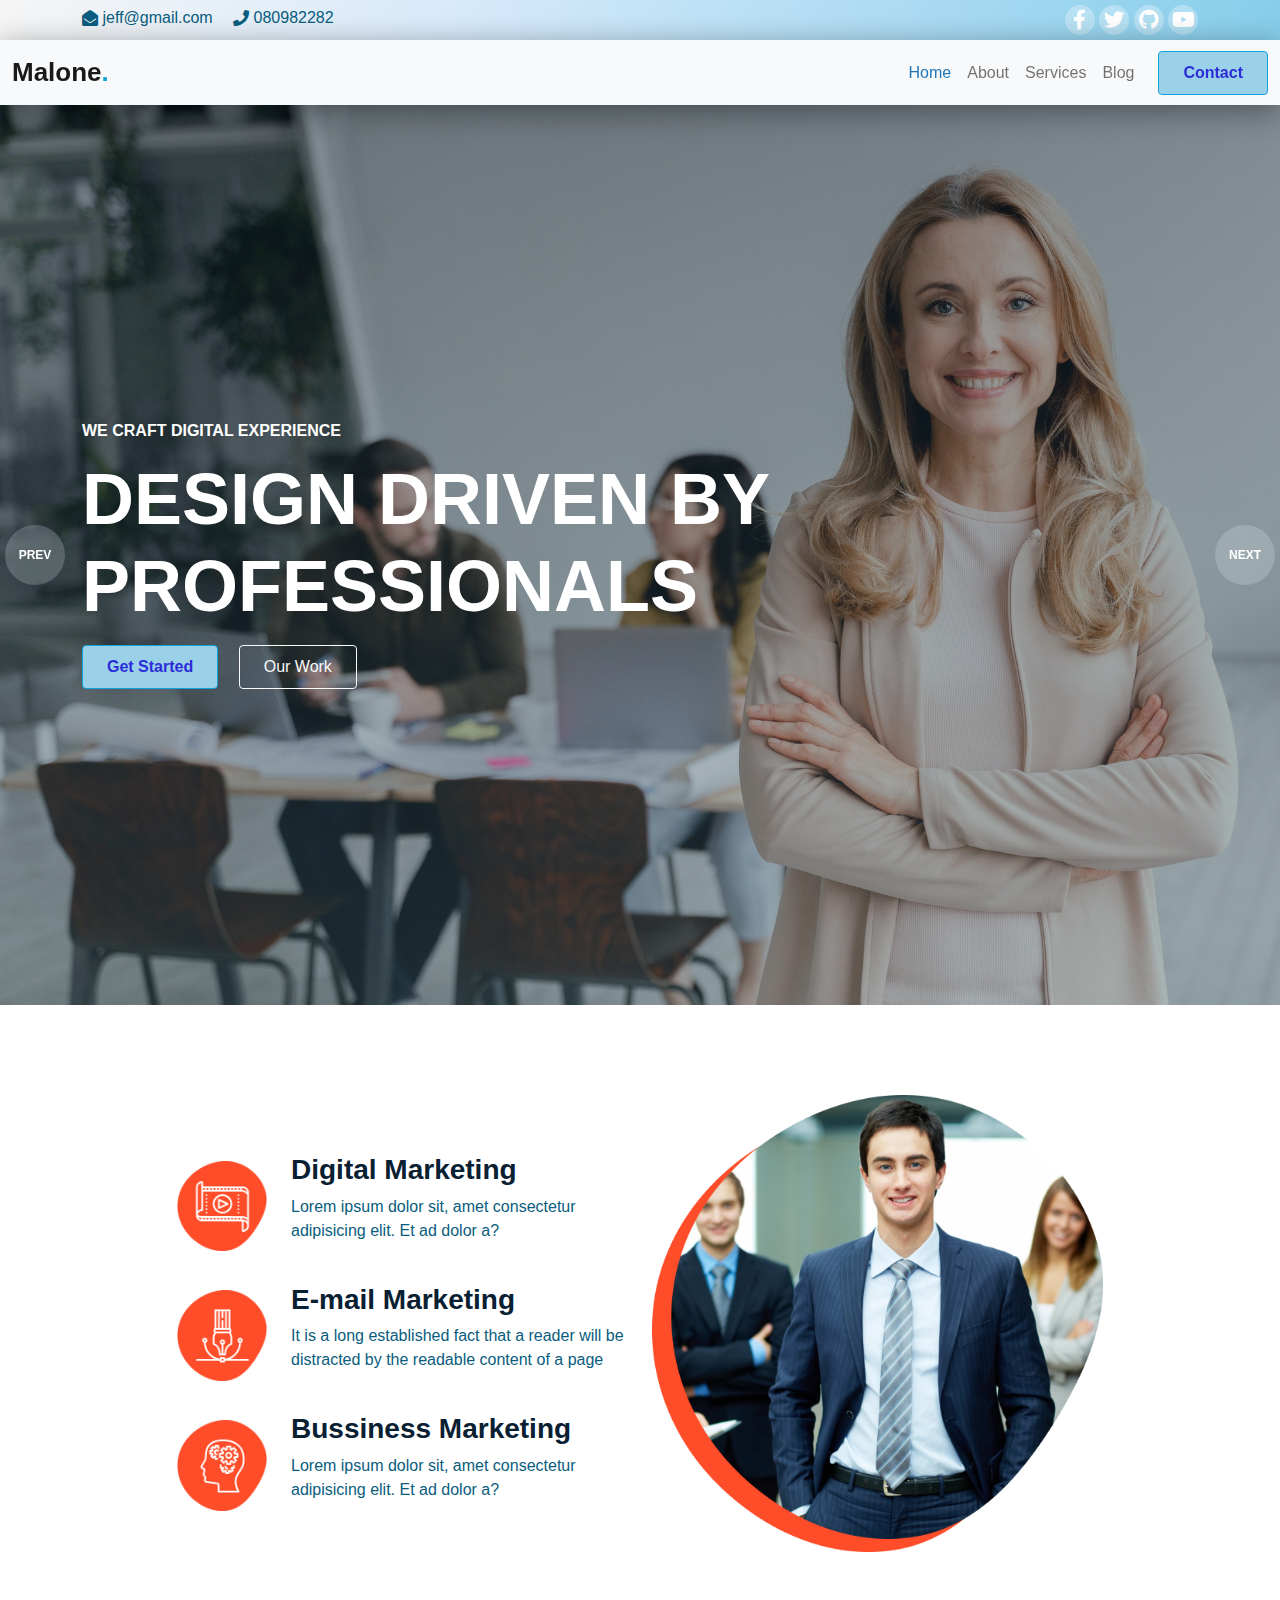
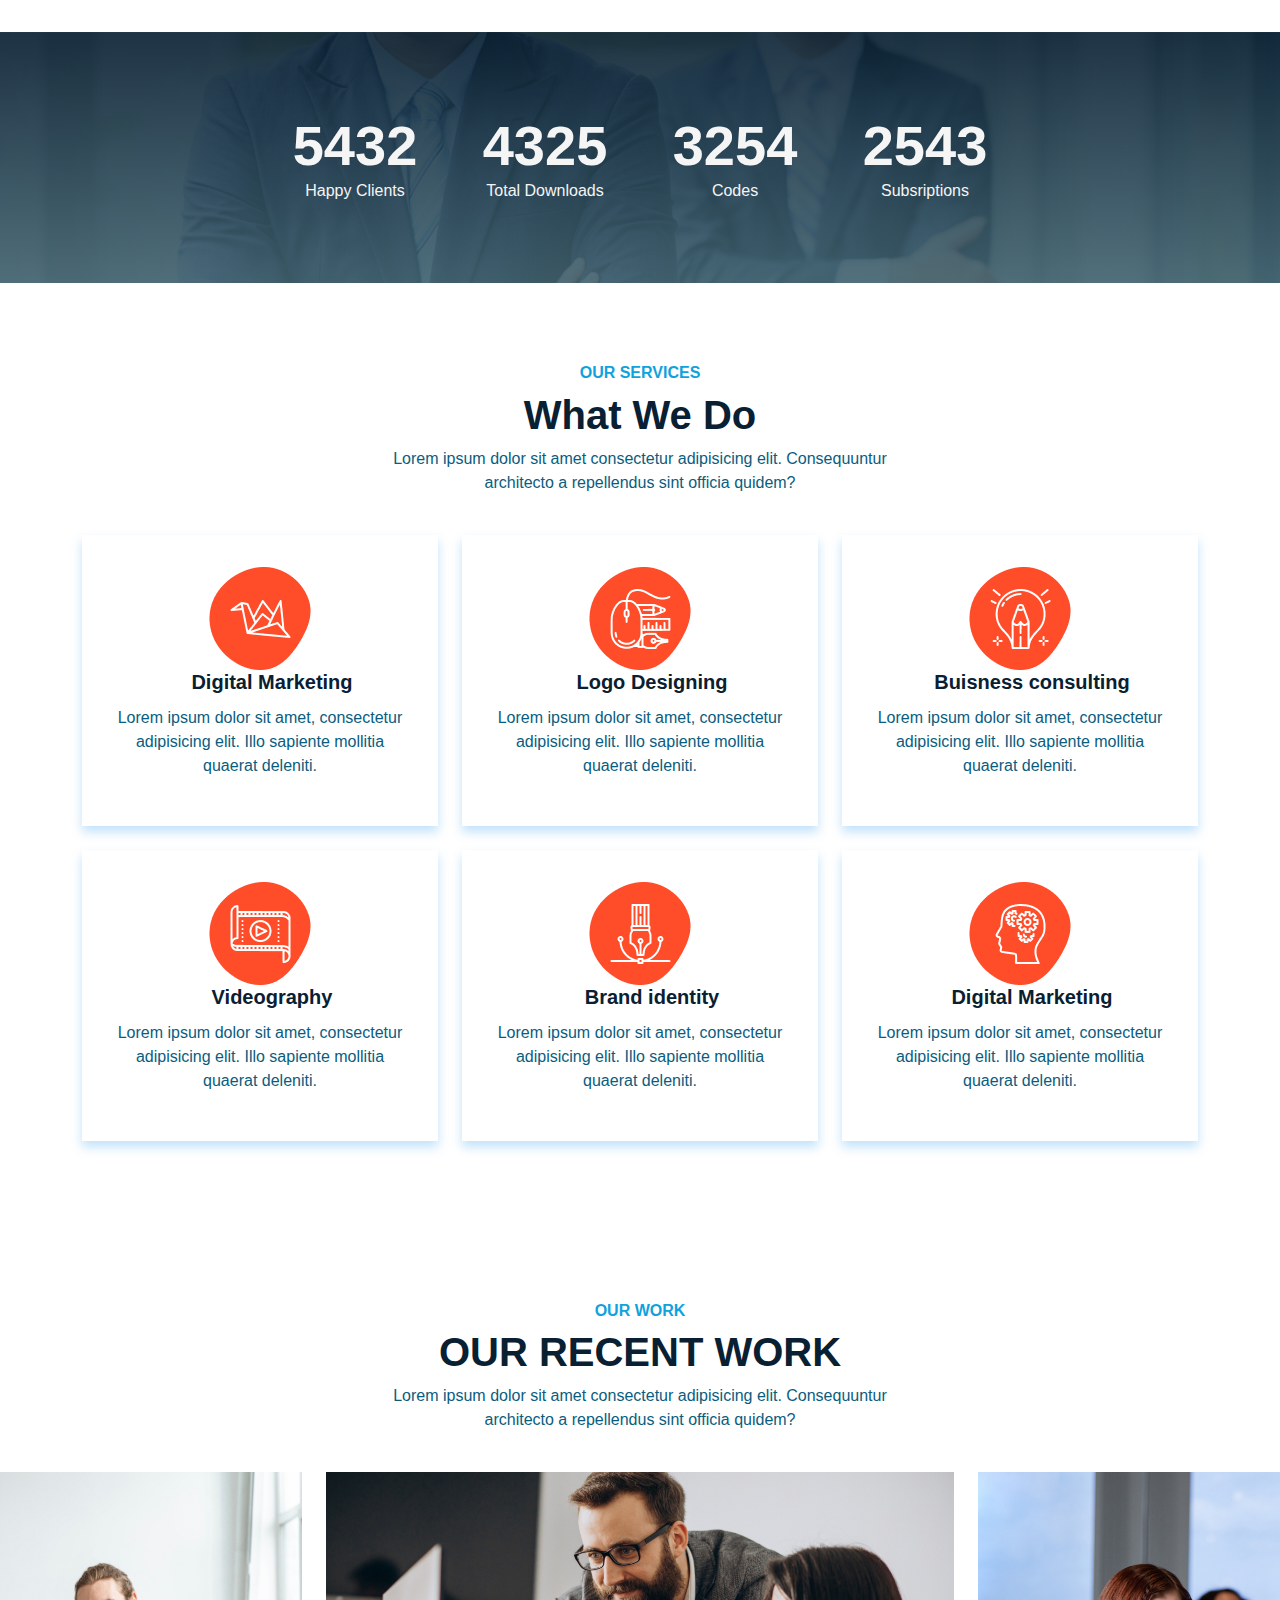
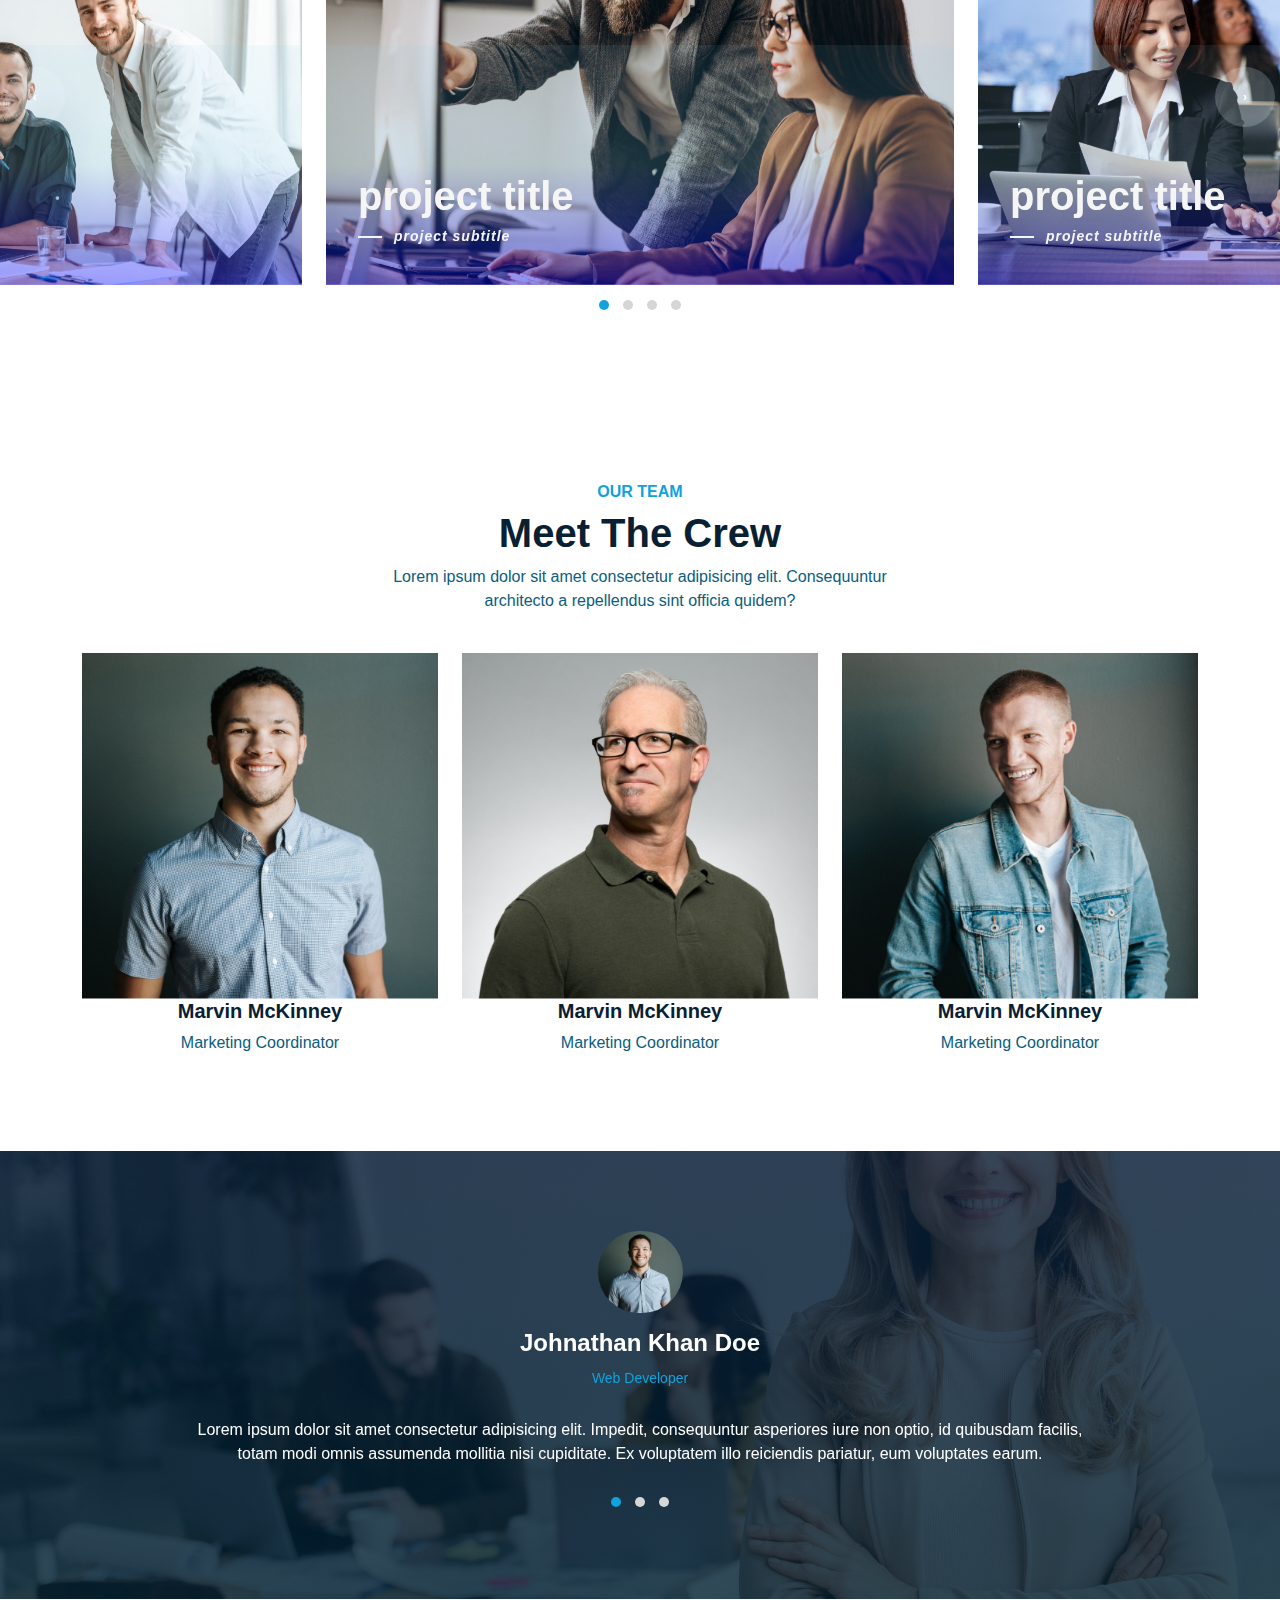
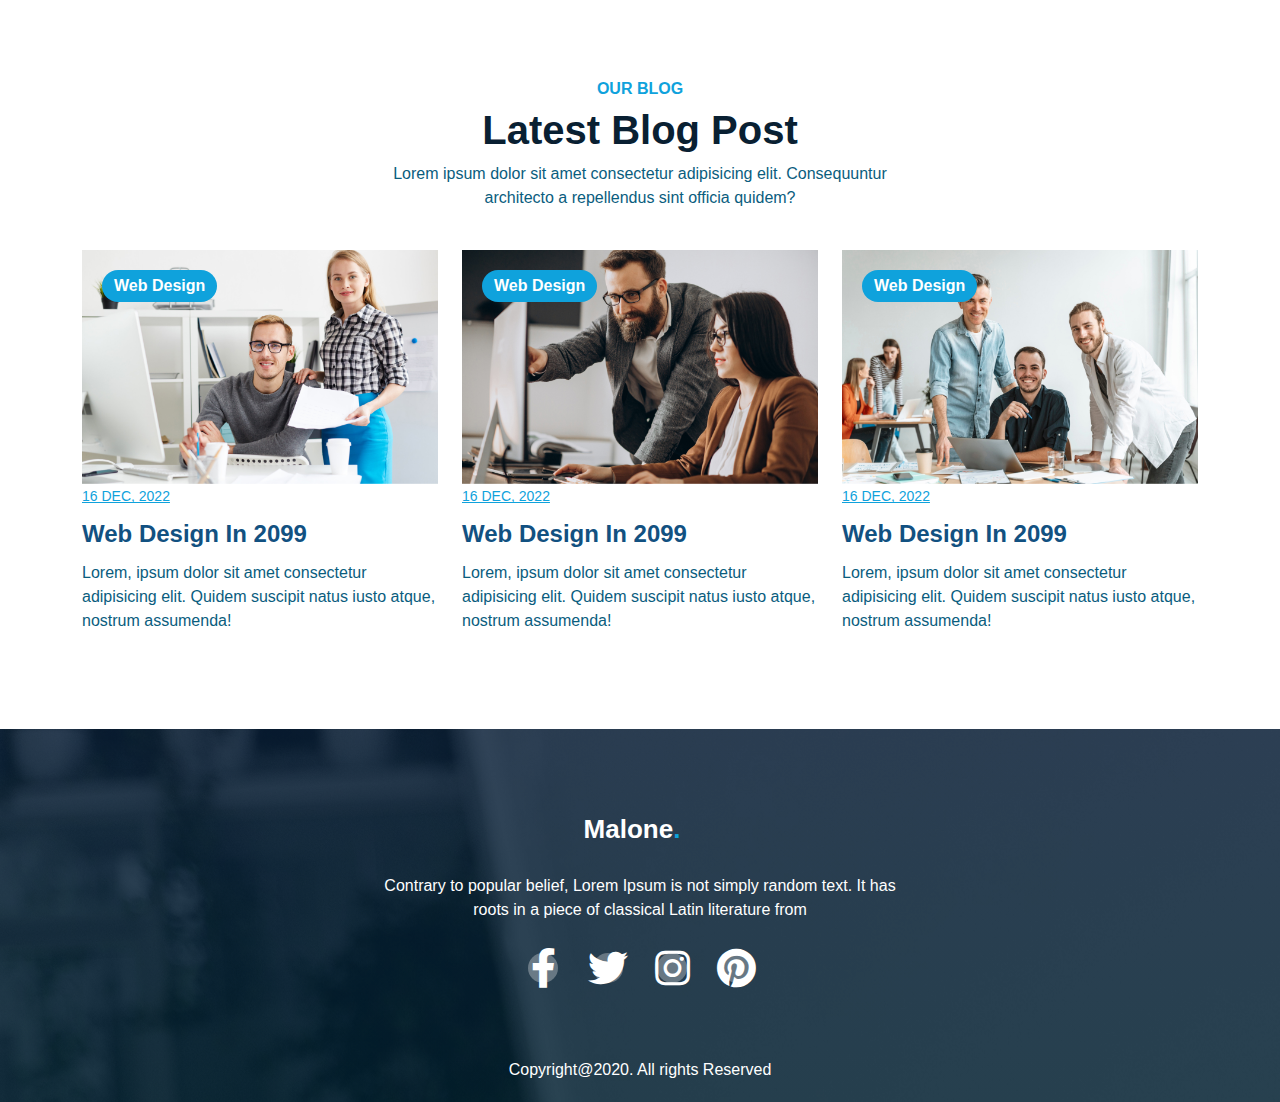
<file: index.html>
<!DOCTYPE html>
<html lang="en">
<head>
    <meta charset="UTF-8">
    <meta http-equiv="X-UA-Compatible" content="IE=edge">
    <meta name="viewport" content="width=device-width, initial-scale=1.0">

    <!-- Bootstraps -->

    <link rel="stylesheet" href="./css/bootstrap.min.css">
    <link rel="stylesheet" href="./css/owl.carousel.min.css">
    <link rel="stylesheet" href="./css/owl.theme.default.min.css">
    <link rel="stylesheet" href="./css/bootstrap.min.css">

    <!-- CSS -->

    <link rel="stylesheet" href="./css/style.css?v-1">

    <!-- Font awesome -->
    <link rel="stylesheet" href="./font-awesome/css/all.css">
    <link rel="stylesheet" href="./font-awesome/css/brands.css">
    <link rel="stylesheet" href="./font-awesome/css/brands.min.css">
    <link rel="stylesheet" href="./font-awesome/css/fontawesome.css">
    <link rel="stylesheet" href="./font-awesome/css/fontawesome.min.css">
    <link rel="stylesheet" href="./font-awesome/css/regular.css">
    <link rel="stylesheet" href="./font-awesome/css/regular.min.css">
    <link rel="stylesheet" href="./font-awesome/css/solid.css">
    <link rel="stylesheet" href="./font-awesome/css/solid.min.css">
    <link rel="stylesheet" href="./font-awesome/css/svg-with-js.css">
    <link rel="stylesheet" href="./font-awesome/css/svg-with-js.min.css">
    <link rel="stylesheet" href="./font-awesome/css/v4-shims.css">
    <link rel="stylesheet" href="./font-awesome/css/v4-shims.min.css">


    <title>Document</title>
</head>
<body data-bs-spy="scroll" data-bs-target=".navbar">

    <!--  Navbar -->
       <nav class="top-nav" id="home">
        <div class="container">
            <div class="row justify-content-between">
                <div class="col-auto">

                    <p>
                        <i class="fa fa-envelope-open"></i>
                         <span>jeff@gmail.com</span>
                    </p>

                    <p>
                        <i class="fa fa-phone"></i>
                         <span>080982282</span>
                    </p>
                </div>
                <div class="col-auto">
                  <div class="social-links">
                    <a href="#" class="a-spec"><i class="fa fa-facebook"></i></a>
                    <a href="#" class="a-spec"><i class="fa fa-twitter"></i></a>
                    <a href="#" class="a-spec"><i class="fa fa-github"></i></a>
                    <a href="#" class="a-spec"><i class="fa fa-youtube"></i></a>
                  </div>
                </div>
            </div>
        </div>
      </nav>

    <nav class="navbar navbar-expand-lg navbar-light bg-light sticky-top">
      <div class="container-fluid">
        <a class="navbar-brand" href="#">Malone<span>.</span></a>
        <button class="navbar-toggler" type="button" data-bs-toggle="collapse" data-bs-target="#navbarNav" aria-controls="navbarNav" aria-expanded="false" aria-label="Toggle navigation">
          <span class="navbar-toggler-icon"></span>
        </button>
        <div class="collapse navbar-collapse" id="navbarNav">
          <ul class="navbar-nav ms-auto">
            <li class="nav-item">
              <a class="nav-link" href="#home">Home</a>
            </li>

            <li class="nav-item">
              <a class="nav-link" href="#about">About</a>
            </li>

            <li class="nav-item">
              <a class="nav-link" href="#services">Services</a>
            </li>

            <li class="nav-item">
              <a class="nav-link" href="#blog">Blog</a>
            </li>
          </ul>
          <a href="#" data-bs-toggle="modal" data-bs-target="#exampleModal" class="btn btn-brand ms-lg-3">Contact</a>


        </div>
      </div>
    </nav>

    <!-- slider -->

    <div class="slider-wrapper owl-carousel owl-theme" id="hero-slider">
      <div class="slide1 min-vh-100 bg-cover d-flex align-items-center">
        <div class="container">
          <div class="row">
            <div class="column-12">
              <h6 class="text-uppercase text-white">We craft digital experience</h6>
              <h3 class="display-2 my-3 text-white text-uppercase">Design Driven By</br> Professionals</h3>
              <a href="#" class="btn btn-brand">Get Started</a>
              <a href="#" class="btn btn-outline-light ms-md-3">Our Work</a>
            </div>
          </div>
        </div>
      </div>


      <div class="slide2 min-vh-100 bg-cover d-flex align-items-center">
        <div class="container">
          <div class="row">
            <div class="column-12 text-center">
              <h6 class="text-uppercase text-white">Design Driven For Professionals</h6>
              <h3 class="display-2 my-3 text-white text-uppercase">We Craft Digital </br>Experience</h3>
              <a href="#" class="btn btn-brand">Get Started</a>
              <a href="#" class="btn btn-outline-light ms-md-3">Our Work</a>
            </div>
          </div>
        </div>
      </div>


    </div>
    <!-- About -->
    <section>
      <div class="container" id="about" >
        <div class="row align-items-center justify-content-center">
          <div class="col-lg-5">
            <div class="row">
              <div class="col-12 info-box mt-4">
                <img src="./img/icon4.png" alt="">
                <div>
                  <h3>Digital Marketing</h3>
                  <p>Lorem ipsum dolor sit, amet consectetur adipisicing elit.
                    Et ad dolor a?</p>
                </div>
              </div>

              <div class="col-12 info-box mt-4">
                <img src="./img/icon5.png" alt="">
                <div>
                  <h3>E-mail Marketing</h3>
                  <p>It is a long established fact that a reader will be distracted by the readable content of a page</p>
                </div>
              </div>

              <div class="col-12 info-box mt-4">
                <img src="./img/icon6.png" alt="">
                <div>
                  <h3>Bussiness Marketing</h3>
                  <p>Lorem ipsum dolor sit, amet consectetur adipisicing elit.
                    Et ad dolor a?</p>
                </div>
              </div>

            </div>
          </div>
          <div class="col-lg-5">
            <img src="./img/about.png" alt="">
          </div>
        </div>
      </div>
    </section>
    <!-- milestone -->
    <section id="milestone" class="bg-cover">
      <div class="container">
        <div class="row gy-4 text-center justify-content-center">
          <div class="col-lg-2 col-sm-6">
            <div class="display-4">5432</div>
            <p class="mb-0">Happy Clients</p>
          </div>

          <div class="col-lg-2 col-sm-6">
            <div class="display-4">4325</div>
            <p class="mb-0">Total Downloads</p>
          </div>

          <div class="col-lg-2 col-sm-6">
            <div class="display-4">3254</div>
            <p class="mb-0">Codes</p>
          </div>

          <div class="col-lg-2 col-sm-6">
            <div class="display-4">2543</div>
            <p class="mb-0">Subsriptions</p>
          </div>

        </div>
      </div>
    </section>
    <!-- services -->
    <section id="services">
      <div class="container">
        <div class="row">
          <div class="col-12 intro text-center">
            <h6>OUR SERVICES</h6>
            <h1>What We Do</h1>
            <p>Lorem ipsum dolor sit amet consectetur adipisicing elit. Consequuntur architecto
              a repellendus sint officia quidem?</p>
          </div>
        </div>
        <div class="row g-4">
          <div class="col-lg-4 col-sm-6">
            <div class="service-box">
              <img src="./img/icon1.png" alt="">
              <h5>Digital Marketing</h5>
              <p>Lorem ipsum dolor sit amet, consectetur adipisicing elit.
                Illo sapiente mollitia quaerat deleniti.</p>
            </div>
            </div>
          <div class="col-lg-4 col-sm-6">
            <div class="service-box">
              <img src="./img/icon2.png" alt="">
              <h5>Logo Designing</h5>
              <p>Lorem ipsum dolor sit amet, consectetur adipisicing elit.
                Illo sapiente mollitia quaerat deleniti.</p>
            </div>
            </div>
          <div class="col-lg-4 col-sm-6">
            <div class="service-box">
              <img src="./img/icon3.png" alt="">
              <h5>Buisness consulting</h5>
              <p>Lorem ipsum dolor sit amet, consectetur adipisicing elit.
                Illo sapiente mollitia quaerat deleniti.</p>
            </div>
            </div>
          <div class="col-lg-4 col-sm-6">
            <div class="service-box">
              <img src="./img/icon4.png" alt="">
              <h5>Videography</h5>
              <p>Lorem ipsum dolor sit amet, consectetur adipisicing elit.
                Illo sapiente mollitia quaerat deleniti.</p>
            </div>
            </div>
          <div class="col-lg-4 col-sm-6">
            <div class="service-box">
              <img src="./img/icon5.png" alt="">
              <h5>Brand identity</h5>
              <p>Lorem ipsum dolor sit amet, consectetur adipisicing elit.
                Illo sapiente mollitia quaerat deleniti.</p>
            </div>
            </div>
          <div class="col-lg-4 col-sm-6">
            <div class="service-box">
              <img src="./img/icon6.png" alt="">
              <h5>Digital Marketing</h5>
              <p>Lorem ipsum dolor sit amet, consectetur adipisicing elit.
                Illo sapiente mollitia quaerat deleniti.</p>
            </div>
           </div>
        </div>
      </div>
    </section>
    <!-- projects -->
    <section id="section">
      <div class="container">
        <div class="row">
          <div class="col-12 intro text-center">
            <h6>OUR WORK</h6>
            <h1>OUR RECENT WORK</h1>
            <p>Lorem ipsum dolor sit amet consectetur adipisicing elit. Consequuntur architecto
              a repellendus sint officia quidem?</p>
          </div>
        </div>
      </div>
      <div id="project-slider" class="owl-theme owl-carousel">
        <div class="project">
          <img src="./img/project1.jpg" alt="">
          <div class="overlay"></div>
          <div class="content">
            <h1>project title</h1>
            <h6>project subtitle</h6>
          </div>
        </div>
        <div class="project">
          <img src="./img/project2.jpg" alt="">
          <div class="overlay"></div>
          <div class="content">
            <h1>project title</h1>
            <h6>project subtitle</h6>
          </div>
        </div>
        <div class="project">
          <img src="./img/project3.jpg" alt="">
          <div class="overlay"></div>
          <div class="content">
            <h1>project title</h1>
            <h6>project subtitle</h6>
          </div>
        </div>
        <div class="project">
          <img src="./img/project4.jpg" alt="">
          <div class="overlay"></div>
          <div class="content">
            <h1>project title</h1>
            <h6>project subtitle</h6>
          </div>
        </div>
      </div>
    </section>
    <!-- team -->
    <section class="team">
      <div class="container">
        <div class="row">
          <div class="col-12 intro text-center">
            <h6>OUR TEAM</h6>
            <h1>Meet The Crew</h1>
            <p>Lorem ipsum dolor sit amet consectetur adipisicing elit. Consequuntur architecto
              a repellendus sint officia quidem?</p>
          </div>
        </div>
        <div class="row">
          <div class="col-lg-4">
            <div class="team-member">
              <div class="img-wrapper">
                <img src="./img/team_1.jpg" alt="">
                <div class="overlay"></div>
                <div class="social-links">
                      <a href="#" class="a-spec"><i class="fa fa-2x  fa-facebook"></i></a>
                      <a href="#" class="a-spec"><i class="fa fa-2x  fa-twitter"></i></a>
                      <a href="#" class="a-spec"><i class="fa fa-2x  fa-github"></i></a>
                      <a href="#" class="a-spec"><i class="fa fa-2x  fa-youtube"></i></a>
                </div>
              </div>
              <div class="content">
                <h5>Marvin McKinney</h5>
                <p>Marketing Coordinator</p>
              </div>
            </div>
          </div>
          <div class="col-lg-4">
            <div class="team-member">
              <div class="img-wrapper">
                <img src="./img/team_2.jpg" alt="">
                <div class="overlay"></div>
                <div class="social-links">
                      <a href="#" class="a-spec"><i class="fa fa-2x  fa-facebook"></i></a>
                      <a href="#" class="a-spec"><i class="fa fa-2x  fa-twitter"></i></a>
                      <a href="#" class="a-spec"><i class="fa fa-2x  fa-github"></i></a>
                      <a href="#" class="a-spec"><i class="fa fa-2x  fa-youtube"></i></a>
                </div>
              </div>
              <div class="content">
                <h5>Marvin McKinney</h5>
                <p>Marketing Coordinator</p>
              </div>
            </div>
          </div>
          <div class="col-lg-4">
            <div class="team-member">
              <div class="img-wrapper">
                <img src="./img/team_3.jpg" alt="">
                <div class="overlay"></div>
                <div class="social-links">
                      <a href="#" class="a-spec"><i class="fa fa-2x  fa-facebook"></i></a>
                      <a href="#" class="a-spec"><i class="fa fa-2x  fa-twitter"></i></a>
                      <a href="#" class="a-spec"><i class="fa fa-2x  fa-github"></i></a>
                      <a href="#" class="a-spec"><i class="fa fa-2x  fa-youtube"></i></a>
                </div>
              </div>
              <div class="content">
                <h5>Marvin McKinney</h5>
                <p>Marketing Coordinator</p>
              </div>
            </div>
          </div>
       </div>
     </div>
    </section>
    <!-- reviews -->
    <section id="reviews" class="bg-cover">
      <div class="owl-carousel owl-theme" id="reviews-slider">
        <div class="review">
          <img src="./img/team_1.jpg" alt="">
          <h4>Johnathan Khan Doe</h4>
          <small>Web Developer</small>
          <p>Lorem ipsum dolor sit amet consectetur adipisicing elit. Impedit, consequuntur asperiores iure non optio, id quibusdam facilis, totam modi omnis assumenda mollitia nisi cupiditate.
            Ex voluptatem illo reiciendis pariatur,
              eum voluptates earum.</p>
        </div>
        <div class="review">
          <img src="./img/team_2.jpg" alt="">
          <h4>Johnathan Khan Doe</h4>
          <small>Web Developer</small>
          <p>Lorem ipsum dolor sit amet consectetur adipisicing elit. Impedit, consequuntur asperiores iure non optio, id quibusdam facilis, totam modi omnis assumenda mollitia nisi cupiditate.
            Ex voluptatem illo reiciendis pariatur,
              eum voluptates earum.</p>
        </div>
        <div class="review">
          <img src="./img/team_3.jpg" alt="">
          <h4>Johnathan Khan Doe</h4>
          <small>Web Developer</small>
          <p>Lorem ipsum dolor sit amet consectetur adipisicing elit. Impedit, consequuntur asperiores iure non optio, id quibusdam facilis, totam modi omnis assumenda mollitia nisi cupiditate.
            Ex voluptatem illo reiciendis pariatur,
              eum voluptates earum.</p>
        </div>

    </div>
    </section>
    <!-- blog -->
    <section id="blog">
      <div class="container">
        <div class="row">
          <div class="col-12 intro text-center">
            <h6>OUR BLOG</h6>
            <h1>Latest Blog Post</h1>
            <p>Lorem ipsum dolor sit amet consectetur adipisicing elit. Consequuntur architecto
              a repellendus sint officia quidem?</p>
          </div>
        </div>

        <div class="row g-4">

        <div class="col-lg-4">
          <div class="blog-post">
            <a href="#" class="tag">Web Design</a>
            <img src="./img/project5.jpg" alt="">
            <small>16 Dec, 2022</small>
           <h4><a href="#"> Web Design In 2099</a></h4>
            <p>Lorem, ipsum dolor sit amet consectetur adipisicing elit. Quidem
               suscipit natus iusto atque, nostrum assumenda!
              </p>
          </div>
        </div>
        <div class="col-lg-4">
          <div class="blog-post">
            <a href="#" class="tag">Web Design</a>
            <img src="./img/project1.jpg" alt="">
            <small>16 Dec, 2022</small>
            <h4><a href="#"> Web Design In 2099</a></h4>
            <p>Lorem, ipsum dolor sit amet consectetur adipisicing elit. Quidem
               suscipit natus iusto atque, nostrum assumenda!
              </p>
          </div>
        </div>
        <div class="col-lg-4">
          <div class="blog-post">
            <a href="#" class="tag">Web Design</a>
            <img src="./img/project4.jpg" alt="">
            <small>16 Dec, 2022</small>
            <h4><a href="#"> Web Design In 2099</a></h4>
            <p>Lorem, ipsum dolor sit amet consectetur adipisicing elit. Quidem
               suscipit natus iusto atque, nostrum assumenda!
              </p>
            </div>
          </div>
        </div>
      </div>
    </section>

     <footer>
        <div class="footer-top text-center">
            <div class="container">
                <div class="row justify-content-center">
                    <div class="col-lg-6 text-center">
                        <h4 class="navbar-brand">Malone<span class="dot">.</span></h4>
                        <p>Contrary to popular belief, Lorem Ipsum is not simply random text. It has roots in a piece of
                            classical Latin literature from</p>
                        <div class="col-auto social-links">
                            <a href="#" class="a-spec" ><i class='fa fa-2x fa-facebook'></i></a>
                            <a href="#" class="a-spec"><i class='fa fa-2x fa-twitter'></i></a>
                            <a href="#" class="a-spec"><i class='fa fa-2x fa-instagram'></i></a>
                            <a href="#" class="a-spec"><i class='fa fa-2x fa-pinterest'></i></a>
                        </div>
                    </div>
                </div>
            </div>
        </div>
        <div class="footer-bottom text-center">
            <p class="mb-0">Copyright@2020. All rights Reserved</p>
        </div>
    </footer>


    <!-- Modal -->
    <div class="modal fade" id="exampleModal" tabindex="-1" aria-labelledby="exampleModalLabel" aria-hidden="true">
        <div class="modal-dialog modal-dialog-centered modal-xl">
            <div class="modal-content">
                <div class="modal-body p-0">
                    <div class="container-fluid">
                        <div class="row gy-4">
                            <div class="col-lg-4 col-sm-12 bg-cover"
                                style="background-image: url(img/c2.jpg); min-height:300px;">
                                <div>

                                </div>
                            </div>
                            <div class="col-lg-8">
                                <form class="p-lg-5 col-12 row g-3">
                                    <div>
                                        <h1>Get in touch</h1>
                                    <p>Fell free to contact us and we will get back to you as soon as possible</p>
                                    </div>
                                    <div class="col-lg-6">
                                        <label for="userName" class="form-label">First name</label>
                                        <input type="text" class="form-control" placeholder="Jon" id="userName"
                                            aria-describedby="emailHelp">
                                    </div>
                                    <div class="col-lg-6">
                                        <label for="userName" class="form-label">Last name</label>
                                        <input type="text" class="form-control" placeholder="Doe" id="userName"
                                            aria-describedby="emailHelp">
                                    </div>
                                    <div class="col-12">
                                        <label for="userName" class="form-label">Email address</label>
                                        <input type="email" class="form-control" placeholder="Johndoe@example.com" id="userName"
                                            aria-describedby="emailHelp">
                                    </div>
                                    <div class="col-12">
                                        <label for="exampleInputEmail1" class="form-label">Enter Message</label>
                                        <textarea name="" placeholder="This is looking great and nice." class="form-control" id=""  rows="4"></textarea>
                                    </div>

                                    <div class="col-12">
                                        <button type="submit" class="btn btn-brand">Send Message</button>
                                        <button type="submit" class="btn btn-secondary" data-bs-dismiss="modal">Close</button>
                                    </div>
                                </form>
                            </div>
                        </div>
                    </div>
                </div>

            </div>
        </div>
    </div>



<!-- bootstraps and jquery -->
    <script src="./js/bootstrap.bundle.min.js"></script>
    <script src="./js/jquery.min.js"></script>
    <script src="./js/owl.carousel.min.js"></script>
    <script src="./js/app.js"></script>
    <!-- <script src="https://kit.fontawesome.com/0f4ce398a2.js" crossorigin="anonymous"></script> -->


<!-- font awesome -->
    <!-- <script src="./font-awesome/js/all.js"></script>
    <script src="./font-awesome/js/all.min.js"></script>
    <script src="./font-awesome/js/brands.js"></script>
    <script src="./font-awesome/js/brands.min.js"></script>
    <script src="./font-awesome/js/conflict-detection.js"></script>
    <script src="./font-awesome/js/conflict-detection.min.js"></script>
    <script src="./font-awesome/js/fontawesome.js"></script>
    <script src="./font-awesome/js/fontawesome.min.js"></script>
    <script src="./font-awesome/js/regular.js"></script>
    <script src="./font-awesome/js/regular.min.js"></script>
    <script src="./font-awesome/js/solid.js"></script>
    <script src="./font-awesome/js/solid.min.js"></script>
    <script src="./font-awesome/js/v4-shims.js"></script>
    <script src="./font-awesome/js/v4-shims.min.js"></script> -->

</body>
</html>
</file>
<file: css/style.css>
body {
    font-family: sans-serif;
    color: #0a5d7e;
}

h1,h2,h3,h4,h5,h6{
    font-weight: 700 !important;
    color: #092032;
    
}

a {
    color: #125181;
    text-decoration: none;
    transition: all 0.4s ease;
    font-weight: 500;
} 

a:hover{
    color: #0fa2dc;
}

img{
    width: 100%;
}

.bg-cover{
    background-position: center !important;
    background-size: cover !important;
}

section {
    padding-top: 80px;
    padding-bottom: 80px;
}

.intro {
    margin-bottom: 40px;
}

.intro h6 {
    font-weight: 400;
    color: #0fa2dc !important;
}

.intro p {
    max-width: 500px;
    margin: auto;
}

/* nav bar */
.top-nav {
    background: rgb(245,245,245);
    background: linear-gradient(90deg, rgb(245, 245, 245) 0%, rgba(164, 205, 244, 0.429) 35%, rgba(135,206,235,1) 100%);
    padding-top: 5px;
    padding-bottom: 5px;
}

.top-nav p {
    margin-bottom: 0%;
    display: inline-block;
    margin-right: 16px;
}
.top-nav i,
.top-nav span{
    vertical-align: middle;
}

.social-links a{
    width: 14px;
    height: 24px;
    background-color: rgba(255, 255, 255, 0.3);
    display: inline-flex;
    align-items: center;
    justify-content: center;
    color: white;
    font-size: 20px;
    border-radius: 100%;
}

.social-links a:hover{
    background-color: #ffffff;
    color: skyblue;
}
.a-spec {
padding: 15px;
}
.navbar{
    box-shadow: 0px 6px 30px rgba(0, 10, 13, 0.4);
}
.navbar .navbar-nav .nav-link:hover,
.navbar .navbar-nav .nav-link.active{
    color:#1f77ba;
}
.navbar-brand {
    font-weight: 700;
    font-size: 26px;
    color: #092032;
}
.navbar-brand span{
    color: #0fa2dc;
}

/* btn */

.btn {
    padding: 9px 24px;
    font-weight: 500;
}

.btn-brand {
    background: rgb(17, 112, 245);
    background: linear-gradient(90deg,  rgb(154, 209, 232) 100%, rgb(190, 195, 200) 35%,rgb(237, 240, 242)  0% );;
    color: rgb(44, 44, 217);
    font-weight: 700;
    border-color: #0fa2dc;
}

.slide1{
    background: linear-gradient(rgba(9, 32, 50, 0.4),rgba(65, 98, 111, 0.4)), url(../img/bg_banner1.jpg);
}

.slide2{
    background: linear-gradient(rgba(9, 32, 50, 0.4),rgba(65, 98, 111, 0.4)), url(../img/bg_banner2.jpg);
}

.owl-prev,
.owl-next {
    position: absolute;
    top: 50%;
    width: 60px !important;
    height: 60px !important;
    display: grid;
    place-items: center;
    background-color: rgba(240, 248, 255, 0.2) !important;
    margin-top: -30px !important;
    color: #fff !important;
    font-weight: 700 !important;
    font-size: 12px !important;
    border-radius: 100px !important;

}

.owl-prev{
    left: 0;
}

.owl-next{
    right: 0;
}

.owl-next:hover,
.owl-prev:hover {
    background-color: #0fa2dc !important;
}

.info-box{
    display: flex;
    align-items: center;

}

.info-box img {
    width: 90px;
    margin-right: 24px;
}
/* Milestone */
#milestone{
    background: linear-gradient(rgba(9, 32, 50, 0.9),rgba(65, 98, 111, 0.9)), url(../img/bg_banner2.jpg);
}

#milestone .display-4,
#milestone p {
    color: whitesmoke;
}

#milestone .display-4{
    font-weight: 700;
}
/* services */
.service-box {
    padding: 32px;
    box-shadow: 0px 6px 10px rgba(6, 141, 238, 0.25);
    text-align: center;
}

.service-box img {
    width: unset;
}

.service-box h5 {
    margin-left: 24px;
    margin-bottom: 12px;
}

/*  */
.project{
    position: relative;
}

.project .overlay{
    background: linear-gradient(to bottom,rgba(135, 207, 235, 0.09), rgba(135, 207, 235, 0.19), rgba(0, 0, 255, 0.38));
    position: absolute;
    width: 100%;
    height: 240px;
    bottom: 0;
    left: 0;
}

.project .content{
    position: absolute;
    width: 100%;
    bottom: 0;
    left: 0;
    padding: 32px;
}

.project h1,
.project h6 {
    color: #f5f5f5;
}
.project h6 {
    font-size: 14px;
    font-style: italic;
    letter-spacing: 1px;
}

.project h6::before{
    content: '';
    height: 2px;
    width: 24px;
    background-color: #f0f8ff;
    display: inline-block;
    vertical-align: middle;
    margin-right: 12px;
}

/* TEAM */
.team-member{
    text-align: center;
}

.team-member .img-wrapper{
    position: relative;
    overflow: hidden;
    width: 100%;
    height: 100%;
}

.team-member .overlay{
    position: absolute;
    top: -10%;
    left: 0;
    width: 100%;
    height: 100%;
    background-color: rgba(15, 162, 219, 0.549);
    transition: all 0.4s ease;
    opacity: 0;
}

 .team-member .social-links{
    position: absolute;
    top: 60%;
    left: 50%;
    transform: translate(-50%, -50%);
    transition: all 0.4s ease ease-out;
    opacity: 0;

} 

.team-member .a-spec{
    padding: 15px;
    margin: 5px;
}

.team-member:hover .overlay {
    opacity: 1;
    top: 0;
}

.team-member:hover .social-links {
    opacity: 1;
    top: 50%;

}

/* REVIEWS */

#reviews{
    background: linear-gradient(rgba(9, 32, 58, 0.8),rgba(0, 32, 50, 0.8)), url(../img/bg_banner1.jpg);
}

.review{
    max-width: 900px;
    margin: auto;
    text-align: center;
}

.review img {
    width: 85px !important;
    border-radius: 1000px;
    margin: auto;
}
.review h4 {
    margin-top: 16px;
}
.review h4,
.review p {
    color: #ffffff;
}

.review small {
    color: #0fa2dc;
}

.review p {
    margin-top: 28px;
}

.owl-dot.active span{
    background-color: #0fa2dc !important;
}
/* blog */
.blog-post{
    position: relative;
}

.blog-post .tag {
    padding: 4px 12px;
    background-color: #0fa2dc;
    color: #fff;
    border-radius: 100px;
    top: 20px;
    left: 20px;
    position: absolute;
}
.blog-post a {
    font-weight: 700;
}

.bg-cover img {
    margin-bottom: 12px;
}

.blog-post h4 {
    margin-top: 12px;
    margin-bottom: 12px;
}

.blog-post small {
    color: #0fa2dc;
    text-decoration: underline;
    text-transform: uppercase;
}

/* footer */

footer{
    padding-top: 80px;
    padding-bottom: 20px;
    color: white;
    text-align: center;
    background: linear-gradient(rgba(9, 32, 58, 0.8),rgba(0, 32, 50, 0.8)), url(../img/bg_banner1.jpg);

}

footer .navbar-brand{
    color: white;
    margin-bottom: 24px;
    display: inline-block;
}


.footer-top{
    margin-bottom: 40px;
}

.footer-bottom{
    border-top:ipx solid rgba(255, 255, 255, 0.08) ;
    padding-top: 20px;
}
footer .social-links  a{
    margin-left: 15px;
    margin: 15px;
}

/* form */
.form-control:focus{
    box-shadow: none;
    border-color: #0fa2dc;
}
</file>
<file: font-awesome/css/brands.css>
/*!
 * Font Awesome Free 5.15.4 by @fontawesome - https://fontawesome.com
 * License - https://fontawesome.com/license/free (Icons: CC BY 4.0, Fonts: SIL OFL 1.1, Code: MIT License)
 */
@font-face {
  font-family: 'Font Awesome 5 Brands';
  font-style: normal;
  font-weight: 400;
  font-display: block;
  src: url("../webfonts/fa-brands-400.eot");
  src: url("../webfonts/fa-brands-400.eot?#iefix") format("embedded-opentype"), url("../webfonts/fa-brands-400.woff2") format("woff2"), url("../webfonts/fa-brands-400.woff") format("woff"), url("../webfonts/fa-brands-400.ttf") format("truetype"), url("../webfonts/fa-brands-400.svg#fontawesome") format("svg"); }

.fab {
  font-family: 'Font Awesome 5 Brands';
  font-weight: 400; }
</file>
<file: font-awesome/css/brands.min.css>
/*!
 * Font Awesome Free 5.15.4 by @fontawesome - https://fontawesome.com
 * License - https://fontawesome.com/license/free (Icons: CC BY 4.0, Fonts: SIL OFL 1.1, Code: MIT License)
 */
@font-face{font-family:"Font Awesome 5 Brands";font-style:normal;font-weight:400;font-display:block;src:url(../webfonts/fa-brands-400.eot);src:url(../webfonts/fa-brands-400.eot?#iefix) format("embedded-opentype"),url(../webfonts/fa-brands-400.woff2) format("woff2"),url(../webfonts/fa-brands-400.woff) format("woff"),url(../webfonts/fa-brands-400.ttf) format("truetype"),url(../webfonts/fa-brands-400.svg#fontawesome) format("svg")}.fab{font-family:"Font Awesome 5 Brands";font-weight:400}
</file>
<file: font-awesome/css/regular.css>
/*!
 * Font Awesome Free 5.15.4 by @fontawesome - https://fontawesome.com
 * License - https://fontawesome.com/license/free (Icons: CC BY 4.0, Fonts: SIL OFL 1.1, Code: MIT License)
 */
@font-face {
  font-family: 'Font Awesome 5 Free';
  font-style: normal;
  font-weight: 400;
  font-display: block;
  src: url("../webfonts/fa-regular-400.eot");
  src: url("../webfonts/fa-regular-400.eot?#iefix") format("embedded-opentype"), url("../webfonts/fa-regular-400.woff2") format("woff2"), url("../webfonts/fa-regular-400.woff") format("woff"), url("../webfonts/fa-regular-400.ttf") format("truetype"), url("../webfonts/fa-regular-400.svg#fontawesome") format("svg"); }

.far {
  font-family: 'Font Awesome 5 Free';
  font-weight: 400; }
</file>
<file: font-awesome/css/regular.min.css>
/*!
 * Font Awesome Free 5.15.4 by @fontawesome - https://fontawesome.com
 * License - https://fontawesome.com/license/free (Icons: CC BY 4.0, Fonts: SIL OFL 1.1, Code: MIT License)
 */
@font-face{font-family:"Font Awesome 5 Free";font-style:normal;font-weight:400;font-display:block;src:url(../webfonts/fa-regular-400.eot);src:url(../webfonts/fa-regular-400.eot?#iefix) format("embedded-opentype"),url(../webfonts/fa-regular-400.woff2) format("woff2"),url(../webfonts/fa-regular-400.woff) format("woff"),url(../webfonts/fa-regular-400.ttf) format("truetype"),url(../webfonts/fa-regular-400.svg#fontawesome) format("svg")}.far{font-family:"Font Awesome 5 Free";font-weight:400}
</file>
<file: font-awesome/css/solid.css>
/*!
 * Font Awesome Free 5.15.4 by @fontawesome - https://fontawesome.com
 * License - https://fontawesome.com/license/free (Icons: CC BY 4.0, Fonts: SIL OFL 1.1, Code: MIT License)
 */
@font-face {
  font-family: 'Font Awesome 5 Free';
  font-style: normal;
  font-weight: 900;
  font-display: block;
  src: url("../webfonts/fa-solid-900.eot");
  src: url("../webfonts/fa-solid-900.eot?#iefix") format("embedded-opentype"), url("../webfonts/fa-solid-900.woff2") format("woff2"), url("../webfonts/fa-solid-900.woff") format("woff"), url("../webfonts/fa-solid-900.ttf") format("truetype"), url("../webfonts/fa-solid-900.svg#fontawesome") format("svg"); }

.fa,
.fas {
  font-family: 'Font Awesome 5 Free';
  font-weight: 900; }
</file>
<file: font-awesome/css/solid.min.css>
/*!
 * Font Awesome Free 5.15.4 by @fontawesome - https://fontawesome.com
 * License - https://fontawesome.com/license/free (Icons: CC BY 4.0, Fonts: SIL OFL 1.1, Code: MIT License)
 */
@font-face{font-family:"Font Awesome 5 Free";font-style:normal;font-weight:900;font-display:block;src:url(../webfonts/fa-solid-900.eot);src:url(../webfonts/fa-solid-900.eot?#iefix) format("embedded-opentype"),url(../webfonts/fa-solid-900.woff2) format("woff2"),url(../webfonts/fa-solid-900.woff) format("woff"),url(../webfonts/fa-solid-900.ttf) format("truetype"),url(../webfonts/fa-solid-900.svg#fontawesome) format("svg")}.fa,.fas{font-family:"Font Awesome 5 Free";font-weight:900}
</file>
<file: font-awesome/css/svg-with-js.css>
/*!
 * Font Awesome Free 5.15.4 by @fontawesome - https://fontawesome.com
 * License - https://fontawesome.com/license/free (Icons: CC BY 4.0, Fonts: SIL OFL 1.1, Code: MIT License)
 */
svg:not(:root).svg-inline--fa {
  overflow: visible; }

.svg-inline--fa {
  display: inline-block;
  font-size: inherit;
  height: 1em;
  overflow: visible;
  vertical-align: -.125em; }
  .svg-inline--fa.fa-lg {
    vertical-align: -.225em; }
  .svg-inline--fa.fa-w-1 {
    width: 0.0625em; }
  .svg-inline--fa.fa-w-2 {
    width: 0.125em; }
  .svg-inline--fa.fa-w-3 {
    width: 0.1875em; }
  .svg-inline--fa.fa-w-4 {
    width: 0.25em; }
  .svg-inline--fa.fa-w-5 {
    width: 0.3125em; }
  .svg-inline--fa.fa-w-6 {
    width: 0.375em; }
  .svg-inline--fa.fa-w-7 {
    width: 0.4375em; }
  .svg-inline--fa.fa-w-8 {
    width: 0.5em; }
  .svg-inline--fa.fa-w-9 {
    width: 0.5625em; }
  .svg-inline--fa.fa-w-10 {
    width: 0.625em; }
  .svg-inline--fa.fa-w-11 {
    width: 0.6875em; }
  .svg-inline--fa.fa-w-12 {
    width: 0.75em; }
  .svg-inline--fa.fa-w-13 {
    width: 0.8125em; }
  .svg-inline--fa.fa-w-14 {
    width: 0.875em; }
  .svg-inline--fa.fa-w-15 {
    width: 0.9375em; }
  .svg-inline--fa.fa-w-16 {
    width: 1em; }
  .svg-inline--fa.fa-w-17 {
    width: 1.0625em; }
  .svg-inline--fa.fa-w-18 {
    width: 1.125em; }
  .svg-inline--fa.fa-w-19 {
    width: 1.1875em; }
  .svg-inline--fa.fa-w-20 {
    width: 1.25em; }
  .svg-inline--fa.fa-pull-left {
    margin-right: .3em;
    width: auto; }
  .svg-inline--fa.fa-pull-right {
    margin-left: .3em;
    width: auto; }
  .svg-inline--fa.fa-border {
    height: 1.5em; }
  .svg-inline--fa.fa-li {
    width: 2em; }
  .svg-inline--fa.fa-fw {
    width: 1.25em; }

.fa-layers svg.svg-inline--fa {
  bottom: 0;
  left: 0;
  margin: auto;
  position: absolute;
  right: 0;
  top: 0; }

.fa-layers {
  display: inline-block;
  height: 1em;
  position: relative;
  text-align: center;
  vertical-align: -.125em;
  width: 1em; }
  .fa-layers svg.svg-inline--fa {
    -webkit-transform-origin: center center;
            transform-origin: center center; }

.fa-layers-text, .fa-layers-counter {
  display: inline-block;
  position: absolute;
  text-align: center; }

.fa-layers-text {
  left: 50%;
  top: 50%;
  -webkit-transform: translate(-50%, -50%);
          transform: translate(-50%, -50%);
  -webkit-transform-origin: center center;
          transform-origin: center center; }

.fa-layers-counter {
  background-color: #ff253a;
  border-radius: 1em;
  -webkit-box-sizing: border-box;
          box-sizing: border-box;
  color: #fff;
  height: 1.5em;
  line-height: 1;
  max-width: 5em;
  min-width: 1.5em;
  overflow: hidden;
  padding: .25em;
  right: 0;
  text-overflow: ellipsis;
  top: 0;
  -webkit-transform: scale(0.25);
          transform: scale(0.25);
  -webkit-transform-origin: top right;
          transform-origin: top right; }

.fa-layers-bottom-right {
  bottom: 0;
  right: 0;
  top: auto;
  -webkit-transform: scale(0.25);
          transform: scale(0.25);
  -webkit-transform-origin: bottom right;
          transform-origin: bottom right; }

.fa-layers-bottom-left {
  bottom: 0;
  left: 0;
  right: auto;
  top: auto;
  -webkit-transform: scale(0.25);
          transform: scale(0.25);
  -webkit-transform-origin: bottom left;
          transform-origin: bottom left; }

.fa-layers-top-right {
  right: 0;
  top: 0;
  -webkit-transform: scale(0.25);
          transform: scale(0.25);
  -webkit-transform-origin: top right;
          transform-origin: top right; }

.fa-layers-top-left {
  left: 0;
  right: auto;
  top: 0;
  -webkit-transform: scale(0.25);
          transform: scale(0.25);
  -webkit-transform-origin: top left;
          transform-origin: top left; }

.fa-lg {
  font-size: 1.33333em;
  line-height: 0.75em;
  vertical-align: -.0667em; }

.fa-xs {
  font-size: .75em; }

.fa-sm {
  font-size: .875em; }

.fa-1x {
  font-size: 1em; }

.fa-2x {
  font-size: 2em; }

.fa-3x {
  font-size: 3em; }

.fa-4x {
  font-size: 4em; }

.fa-5x {
  font-size: 5em; }

.fa-6x {
  font-size: 6em; }

.fa-7x {
  font-size: 7em; }

.fa-8x {
  font-size: 8em; }

.fa-9x {
  font-size: 9em; }

.fa-10x {
  font-size: 10em; }

.fa-fw {
  text-align: center;
  width: 1.25em; }

.fa-ul {
  list-style-type: none;
  margin-left: 2.5em;
  padding-left: 0; }
  .fa-ul > li {
    position: relative; }

.fa-li {
  left: -2em;
  position: absolute;
  text-align: center;
  width: 2em;
  line-height: inherit; }

.fa-border {
  border: solid 0.08em #eee;
  border-radius: .1em;
  padding: .2em .25em .15em; }

.fa-pull-left {
  float: left; }

.fa-pull-right {
  float: right; }

.fa.fa-pull-left,
.fas.fa-pull-left,
.far.fa-pull-left,
.fal.fa-pull-left,
.fab.fa-pull-left {
  margin-right: .3em; }

.fa.fa-pull-right,
.fas.fa-pull-right,
.far.fa-pull-right,
.fal.fa-pull-right,
.fab.fa-pull-right {
  margin-left: .3em; }

.fa-spin {
  -webkit-animation: fa-spin 2s infinite linear;
          animation: fa-spin 2s infinite linear; }

.fa-pulse {
  -webkit-animation: fa-spin 1s infinite steps(8);
          animation: fa-spin 1s infinite steps(8); }

@-webkit-keyframes fa-spin {
  0% {
    -webkit-transform: rotate(0deg);
            transform: rotate(0deg); }
  100% {
    -webkit-transform: rotate(360deg);
            transform: rotate(360deg); } }

@keyframes fa-spin {
  0% {
    -webkit-transform: rotate(0deg);
            transform: rotate(0deg); }
  100% {
    -webkit-transform: rotate(360deg);
            transform: rotate(360deg); } }

.fa-rotate-90 {
  -ms-filter: "progid:DXImageTransform.Microsoft.BasicImage(rotation=1)";
  -webkit-transform: rotate(90deg);
          transform: rotate(90deg); }

.fa-rotate-180 {
  -ms-filter: "progid:DXImageTransform.Microsoft.BasicImage(rotation=2)";
  -webkit-transform: rotate(180deg);
          transform: rotate(180deg); }

.fa-rotate-270 {
  -ms-filter: "progid:DXImageTransform.Microsoft.BasicImage(rotation=3)";
  -webkit-transform: rotate(270deg);
          transform: rotate(270deg); }

.fa-flip-horizontal {
  -ms-filter: "progid:DXImageTransform.Microsoft.BasicImage(rotation=0, mirror=1)";
  -webkit-transform: scale(-1, 1);
          transform: scale(-1, 1); }

.fa-flip-vertical {
  -ms-filter: "progid:DXImageTransform.Microsoft.BasicImage(rotation=2, mirror=1)";
  -webkit-transform: scale(1, -1);
          transform: scale(1, -1); }

.fa-flip-both, .fa-flip-horizontal.fa-flip-vertical {
  -ms-filter: "progid:DXImageTransform.Microsoft.BasicImage(rotation=2, mirror=1)";
  -webkit-transform: scale(-1, -1);
          transform: scale(-1, -1); }

:root .fa-rotate-90,
:root .fa-rotate-180,
:root .fa-rotate-270,
:root .fa-flip-horizontal,
:root .fa-flip-vertical,
:root .fa-flip-both {
  -webkit-filter: none;
          filter: none; }

.fa-stack {
  display: inline-block;
  height: 2em;
  position: relative;
  width: 2.5em; }

.fa-stack-1x,
.fa-stack-2x {
  bottom: 0;
  left: 0;
  margin: auto;
  position: absolute;
  right: 0;
  top: 0; }

.svg-inline--fa.fa-stack-1x {
  height: 1em;
  width: 1.25em; }

.svg-inline--fa.fa-stack-2x {
  height: 2em;
  width: 2.5em; }

.fa-inverse {
  color: #fff; }

.sr-only {
  border: 0;
  clip: rect(0, 0, 0, 0);
  height: 1px;
  margin: -1px;
  overflow: hidden;
  padding: 0;
  position: absolute;
  width: 1px; }

.sr-only-focusable:active, .sr-only-focusable:focus {
  clip: auto;
  height: auto;
  margin: 0;
  overflow: visible;
  position: static;
  width: auto; }

.svg-inline--fa .fa-primary {
  fill: var(--fa-primary-color, currentColor);
  opacity: 1;
  opacity: var(--fa-primary-opacity, 1); }

.svg-inline--fa .fa-secondary {
  fill: var(--fa-secondary-color, currentColor);
  opacity: 0.4;
  opacity: var(--fa-secondary-opacity, 0.4); }

.svg-inline--fa.fa-swap-opacity .fa-primary {
  opacity: 0.4;
  opacity: var(--fa-secondary-opacity, 0.4); }

.svg-inline--fa.fa-swap-opacity .fa-secondary {
  opacity: 1;
  opacity: var(--fa-primary-opacity, 1); }

.svg-inline--fa mask .fa-primary,
.svg-inline--fa mask .fa-secondary {
  fill: black; }

.fad.fa-inverse {
  color: #fff; }
</file>
<file: font-awesome/css/svg-with-js.min.css>
/*!
 * Font Awesome Free 5.15.4 by @fontawesome - https://fontawesome.com
 * License - https://fontawesome.com/license/free (Icons: CC BY 4.0, Fonts: SIL OFL 1.1, Code: MIT License)
 */
.svg-inline--fa,svg:not(:root).svg-inline--fa{overflow:visible}.svg-inline--fa{display:inline-block;font-size:inherit;height:1em;vertical-align:-.125em}.svg-inline--fa.fa-lg{vertical-align:-.225em}.svg-inline--fa.fa-w-1{width:.0625em}.svg-inline--fa.fa-w-2{width:.125em}.svg-inline--fa.fa-w-3{width:.1875em}.svg-inline--fa.fa-w-4{width:.25em}.svg-inline--fa.fa-w-5{width:.3125em}.svg-inline--fa.fa-w-6{width:.375em}.svg-inline--fa.fa-w-7{width:.4375em}.svg-inline--fa.fa-w-8{width:.5em}.svg-inline--fa.fa-w-9{width:.5625em}.svg-inline--fa.fa-w-10{width:.625em}.svg-inline--fa.fa-w-11{width:.6875em}.svg-inline--fa.fa-w-12{width:.75em}.svg-inline--fa.fa-w-13{width:.8125em}.svg-inline--fa.fa-w-14{width:.875em}.svg-inline--fa.fa-w-15{width:.9375em}.svg-inline--fa.fa-w-16{width:1em}.svg-inline--fa.fa-w-17{width:1.0625em}.svg-inline--fa.fa-w-18{width:1.125em}.svg-inline--fa.fa-w-19{width:1.1875em}.svg-inline--fa.fa-w-20{width:1.25em}.svg-inline--fa.fa-pull-left{margin-right:.3em;width:auto}.svg-inline--fa.fa-pull-right{margin-left:.3em;width:auto}.svg-inline--fa.fa-border{height:1.5em}.svg-inline--fa.fa-li{width:2em}.svg-inline--fa.fa-fw{width:1.25em}.fa-layers svg.svg-inline--fa{bottom:0;left:0;margin:auto;position:absolute;right:0;top:0}.fa-layers{display:inline-block;height:1em;position:relative;text-align:center;vertical-align:-.125em;width:1em}.fa-layers svg.svg-inline--fa{-webkit-transform-origin:center center;transform-origin:center center}.fa-layers-counter,.fa-layers-text{display:inline-block;position:absolute;text-align:center}.fa-layers-text{left:50%;top:50%;-webkit-transform:translate(-50%,-50%);transform:translate(-50%,-50%);-webkit-transform-origin:center center;transform-origin:center center}.fa-layers-counter{background-color:#ff253a;border-radius:1em;-webkit-box-sizing:border-box;box-sizing:border-box;color:#fff;height:1.5em;line-height:1;max-width:5em;min-width:1.5em;overflow:hidden;padding:.25em;right:0;text-overflow:ellipsis;top:0;-webkit-transform:scale(.25);transform:scale(.25);-webkit-transform-origin:top right;transform-origin:top right}.fa-layers-bottom-right{bottom:0;right:0;top:auto;-webkit-transform:scale(.25);transform:scale(.25);-webkit-transform-origin:bottom right;transform-origin:bottom right}.fa-layers-bottom-left{bottom:0;left:0;right:auto;top:auto;-webkit-transform:scale(.25);transform:scale(.25);-webkit-transform-origin:bottom left;transform-origin:bottom left}.fa-layers-top-right{right:0;top:0;-webkit-transform:scale(.25);transform:scale(.25);-webkit-transform-origin:top right;transform-origin:top right}.fa-layers-top-left{left:0;right:auto;top:0;-webkit-transform:scale(.25);transform:scale(.25);-webkit-transform-origin:top left;transform-origin:top left}.fa-lg{font-size:1.33333em;line-height:.75em;vertical-align:-.0667em}.fa-xs{font-size:.75em}.fa-sm{font-size:.875em}.fa-1x{font-size:1em}.fa-2x{font-size:2em}.fa-3x{font-size:3em}.fa-4x{font-size:4em}.fa-5x{font-size:5em}.fa-6x{font-size:6em}.fa-7x{font-size:7em}.fa-8x{font-size:8em}.fa-9x{font-size:9em}.fa-10x{font-size:10em}.fa-fw{text-align:center;width:1.25em}.fa-ul{list-style-type:none;margin-left:2.5em;padding-left:0}.fa-ul>li{position:relative}.fa-li{left:-2em;position:absolute;text-align:center;width:2em;line-height:inherit}.fa-border{border:.08em solid #eee;border-radius:.1em;padding:.2em .25em .15em}.fa-pull-left{float:left}.fa-pull-right{float:right}.fa.fa-pull-left,.fab.fa-pull-left,.fal.fa-pull-left,.far.fa-pull-left,.fas.fa-pull-left{margin-right:.3em}.fa.fa-pull-right,.fab.fa-pull-right,.fal.fa-pull-right,.far.fa-pull-right,.fas.fa-pull-right{margin-left:.3em}.fa-spin{-webkit-animation:fa-spin 2s linear infinite;animation:fa-spin 2s linear infinite}.fa-pulse{-webkit-animation:fa-spin 1s steps(8) infinite;animation:fa-spin 1s steps(8) infinite}@-webkit-keyframes fa-spin{0%{-webkit-transform:rotate(0deg);transform:rotate(0deg)}to{-webkit-transform:rotate(1turn);transform:rotate(1turn)}}@keyframes fa-spin{0%{-webkit-transform:rotate(0deg);transform:rotate(0deg)}to{-webkit-transform:rotate(1turn);transform:rotate(1turn)}}.fa-rotate-90{-ms-filter:"progid:DXImageTransform.Microsoft.BasicImage(rotation=1)";-webkit-transform:rotate(90deg);transform:rotate(90deg)}.fa-rotate-180{-ms-filter:"progid:DXImageTransform.Microsoft.BasicImage(rotation=2)";-webkit-transform:rotate(180deg);transform:rotate(180deg)}.fa-rotate-270{-ms-filter:"progid:DXImageTransform.Microsoft.BasicImage(rotation=3)";-webkit-transform:rotate(270deg);transform:rotate(270deg)}.fa-flip-horizontal{-ms-filter:"progid:DXImageTransform.Microsoft.BasicImage(rotation=0, mirror=1)";-webkit-transform:scaleX(-1);transform:scaleX(-1)}.fa-flip-vertical{-webkit-transform:scaleY(-1);transform:scaleY(-1)}.fa-flip-both,.fa-flip-horizontal.fa-flip-vertical,.fa-flip-vertical{-ms-filter:"progid:DXImageTransform.Microsoft.BasicImage(rotation=2, mirror=1)"}.fa-flip-both,.fa-flip-horizontal.fa-flip-vertical{-webkit-transform:scale(-1);transform:scale(-1)}:root .fa-flip-both,:root .fa-flip-horizontal,:root .fa-flip-vertical,:root .fa-rotate-90,:root .fa-rotate-180,:root .fa-rotate-270{-webkit-filter:none;filter:none}.fa-stack{display:inline-block;height:2em;position:relative;width:2.5em}.fa-stack-1x,.fa-stack-2x{bottom:0;left:0;margin:auto;position:absolute;right:0;top:0}.svg-inline--fa.fa-stack-1x{height:1em;width:1.25em}.svg-inline--fa.fa-stack-2x{height:2em;width:2.5em}.fa-inverse{color:#fff}.sr-only{border:0;clip:rect(0,0,0,0);height:1px;margin:-1px;overflow:hidden;padding:0;position:absolute;width:1px}.sr-only-focusable:active,.sr-only-focusable:focus{clip:auto;height:auto;margin:0;overflow:visible;position:static;width:auto}.svg-inline--fa .fa-primary{fill:var(--fa-primary-color,currentColor);opacity:1;opacity:var(--fa-primary-opacity,1)}.svg-inline--fa .fa-secondary{fill:var(--fa-secondary-color,currentColor)}.svg-inline--fa .fa-secondary,.svg-inline--fa.fa-swap-opacity .fa-primary{opacity:.4;opacity:var(--fa-secondary-opacity,.4)}.svg-inline--fa.fa-swap-opacity .fa-secondary{opacity:1;opacity:var(--fa-primary-opacity,1)}.svg-inline--fa mask .fa-primary,.svg-inline--fa mask .fa-secondary{fill:#000}.fad.fa-inverse{color:#fff}
</file>
<file: font-awesome/css/v4-shims.css>
/*!
 * Font Awesome Free 5.15.4 by @fontawesome - https://fontawesome.com
 * License - https://fontawesome.com/license/free (Icons: CC BY 4.0, Fonts: SIL OFL 1.1, Code: MIT License)
 */
.fa.fa-glass:before {
  content: "\f000"; }

.fa.fa-meetup {
  font-family: 'Font Awesome 5 Brands';
  font-weight: 400; }

.fa.fa-star-o {
  font-family: 'Font Awesome 5 Free';
  font-weight: 400; }

.fa.fa-star-o:before {
  content: "\f005"; }

.fa.fa-remove:before {
  content: "\f00d"; }

.fa.fa-close:before {
  content: "\f00d"; }

.fa.fa-gear:before {
  content: "\f013"; }

.fa.fa-trash-o {
  font-family: 'Font Awesome 5 Free';
  font-weight: 400; }

.fa.fa-trash-o:before {
  content: "\f2ed"; }

.fa.fa-file-o {
  font-family: 'Font Awesome 5 Free';
  font-weight: 400; }

.fa.fa-file-o:before {
  content: "\f15b"; }

.fa.fa-clock-o {
  font-family: 'Font Awesome 5 Free';
  font-weight: 400; }

.fa.fa-clock-o:before {
  content: "\f017"; }

.fa.fa-arrow-circle-o-down {
  font-family: 'Font Awesome 5 Free';
  font-weight: 400; }

.fa.fa-arrow-circle-o-down:before {
  content: "\f358"; }

.fa.fa-arrow-circle-o-up {
  font-family: 'Font Awesome 5 Free';
  font-weight: 400; }

.fa.fa-arrow-circle-o-up:before {
  content: "\f35b"; }

.fa.fa-play-circle-o {
  font-family: 'Font Awesome 5 Free';
  font-weight: 400; }

.fa.fa-play-circle-o:before {
  content: "\f144"; }

.fa.fa-repeat:before {
  content: "\f01e"; }

.fa.fa-rotate-right:before {
  content: "\f01e"; }

.fa.fa-refresh:before {
  content: "\f021"; }

.fa.fa-list-alt {
  font-family: 'Font Awesome 5 Free';
  font-weight: 400; }

.fa.fa-dedent:before {
  content: "\f03b"; }

.fa.fa-video-camera:before {
  content: "\f03d"; }

.fa.fa-picture-o {
  font-family: 'Font Awesome 5 Free';
  font-weight: 400; }

.fa.fa-picture-o:before {
  content: "\f03e"; }

.fa.fa-photo {
  font-family: 'Font Awesome 5 Free';
  font-weight: 400; }

.fa.fa-photo:before {
  content: "\f03e"; }

.fa.fa-image {
  font-family: 'Font Awesome 5 Free';
  font-weight: 400; }

.fa.fa-image:before {
  content: "\f03e"; }

.fa.fa-pencil:before {
  content: "\f303"; }

.fa.fa-map-marker:before {
  content: "\f3c5"; }

.fa.fa-pencil-square-o {
  font-family: 'Font Awesome 5 Free';
  font-weight: 400; }

.fa.fa-pencil-square-o:before {
  content: "\f044"; }

.fa.fa-share-square-o {
  font-family: 'Font Awesome 5 Free';
  font-weight: 400; }

.fa.fa-share-square-o:before {
  content: "\f14d"; }

.fa.fa-check-square-o {
  font-family: 'Font Awesome 5 Free';
  font-weight: 400; }

.fa.fa-check-square-o:before {
  content: "\f14a"; }

.fa.fa-arrows:before {
  content: "\f0b2"; }

.fa.fa-times-circle-o {
  font-family: 'Font Awesome 5 Free';
  font-weight: 400; }

.fa.fa-times-circle-o:before {
  content: "\f057"; }

.fa.fa-check-circle-o {
  font-family: 'Font Awesome 5 Free';
  font-weight: 400; }

.fa.fa-check-circle-o:before {
  content: "\f058"; }

.fa.fa-mail-forward:before {
  content: "\f064"; }

.fa.fa-expand:before {
  content: "\f424"; }

.fa.fa-compress:before {
  content: "\f422"; }

.fa.fa-eye {
  font-family: 'Font Awesome 5 Free';
  font-weight: 400; }

.fa.fa-eye-slash {
  font-family: 'Font Awesome 5 Free';
  font-weight: 400; }

.fa.fa-warning:before {
  content: "\f071"; }

.fa.fa-calendar:before {
  content: "\f073"; }

.fa.fa-arrows-v:before {
  content: "\f338"; }

.fa.fa-arrows-h:before {
  content: "\f337"; }

.fa.fa-bar-chart {
  font-family: 'Font Awesome 5 Free';
  font-weight: 400; }

.fa.fa-bar-chart:before {
  content: "\f080"; }

.fa.fa-bar-chart-o {
  font-family: 'Font Awesome 5 Free';
  font-weight: 400; }

.fa.fa-bar-chart-o:before {
  content: "\f080"; }

.fa.fa-twitter-square {
  font-family: 'Font Awesome 5 Brands';
  font-weight: 400; }

.fa.fa-facebook-square {
  font-family: 'Font Awesome 5 Brands';
  font-weight: 400; }

.fa.fa-gears:before {
  content: "\f085"; }

.fa.fa-thumbs-o-up {
  font-family: 'Font Awesome 5 Free';
  font-weight: 400; }

.fa.fa-thumbs-o-up:before {
  content: "\f164"; }

.fa.fa-thumbs-o-down {
  font-family: 'Font Awesome 5 Free';
  font-weight: 400; }

.fa.fa-thumbs-o-down:before {
  content: "\f165"; }

.fa.fa-heart-o {
  font-family: 'Font Awesome 5 Free';
  font-weight: 400; }

.fa.fa-heart-o:before {
  content: "\f004"; }

.fa.fa-sign-out:before {
  content: "\f2f5"; }

.fa.fa-linkedin-square {
  font-family: 'Font Awesome 5 Brands';
  font-weight: 400; }

.fa.fa-linkedin-square:before {
  content: "\f08c"; }

.fa.fa-thumb-tack:before {
  content: "\f08d"; }

.fa.fa-external-link:before {
  content: "\f35d"; }

.fa.fa-sign-in:before {
  content: "\f2f6"; }

.fa.fa-github-square {
  font-family: 'Font Awesome 5 Brands';
  font-weight: 400; }

.fa.fa-lemon-o {
  font-family: 'Font Awesome 5 Free';
  font-weight: 400; }

.fa.fa-lemon-o:before {
  content: "\f094"; }

.fa.fa-square-o {
  font-family: 'Font Awesome 5 Free';
  font-weight: 400; }

.fa.fa-square-o:before {
  content: "\f0c8"; }

.fa.fa-bookmark-o {
  font-family: 'Font Awesome 5 Free';
  font-weight: 400; }

.fa.fa-bookmark-o:before {
  content: "\f02e"; }

.fa.fa-twitter {
  font-family: 'Font Awesome 5 Brands';
  font-weight: 400; }

.fa.fa-facebook {
  font-family: 'Font Awesome 5 Brands';
  font-weight: 400; }

.fa.fa-facebook:before {
  content: "\f39e"; }

.fa.fa-facebook-f {
  font-family: 'Font Awesome 5 Brands';
  font-weight: 400; }

.fa.fa-facebook-f:before {
  content: "\f39e"; }

.fa.fa-github {
  font-family: 'Font Awesome 5 Brands';
  font-weight: 400; }

.fa.fa-credit-card {
  font-family: 'Font Awesome 5 Free';
  font-weight: 400; }

.fa.fa-feed:before {
  content: "\f09e"; }

.fa.fa-hdd-o {
  font-family: 'Font Awesome 5 Free';
  font-weight: 400; }

.fa.fa-hdd-o:before {
  content: "\f0a0"; }

.fa.fa-hand-o-right {
  font-family: 'Font Awesome 5 Free';
  font-weight: 400; }

.fa.fa-hand-o-right:before {
  content: "\f0a4"; }

.fa.fa-hand-o-left {
  font-family: 'Font Awesome 5 Free';
  font-weight: 400; }

.fa.fa-hand-o-left:before {
  content: "\f0a5"; }

.fa.fa-hand-o-up {
  font-family: 'Font Awesome 5 Free';
  font-weight: 400; }

.fa.fa-hand-o-up:before {
  content: "\f0a6"; }

.fa.fa-hand-o-down {
  font-family: 'Font Awesome 5 Free';
  font-weight: 400; }

.fa.fa-hand-o-down:before {
  content: "\f0a7"; }

.fa.fa-arrows-alt:before {
  content: "\f31e"; }

.fa.fa-group:before {
  content: "\f0c0"; }

.fa.fa-chain:before {
  content: "\f0c1"; }

.fa.fa-scissors:before {
  content: "\f0c4"; }

.fa.fa-files-o {
  font-family: 'Font Awesome 5 Free';
  font-weight: 400; }

.fa.fa-files-o:before {
  content: "\f0c5"; }

.fa.fa-floppy-o {
  font-family: 'Font Awesome 5 Free';
  font-weight: 400; }

.fa.fa-floppy-o:before {
  content: "\f0c7"; }

.fa.fa-navicon:before {
  content: "\f0c9"; }

.fa.fa-reorder:before {
  content: "\f0c9"; }

.fa.fa-pinterest {
  font-family: 'Font Awesome 5 Brands';
  font-weight: 400; }

.fa.fa-pinterest-square {
  font-family: 'Font Awesome 5 Brands';
  font-weight: 400; }

.fa.fa-google-plus-square {
  font-family: 'Font Awesome 5 Brands';
  font-weight: 400; }

.fa.fa-google-plus {
  font-family: 'Font Awesome 5 Brands';
  font-weight: 400; }

.fa.fa-google-plus:before {
  content: "\f0d5"; }

.fa.fa-money {
  font-family: 'Font Awesome 5 Free';
  font-weight: 400; }

.fa.fa-money:before {
  content: "\f3d1"; }

.fa.fa-unsorted:before {
  content: "\f0dc"; }

.fa.fa-sort-desc:before {
  content: "\f0dd"; }

.fa.fa-sort-asc:before {
  content: "\f0de"; }

.fa.fa-linkedin {
  font-family: 'Font Awesome 5 Brands';
  font-weight: 400; }

.fa.fa-linkedin:before {
  content: "\f0e1"; }

.fa.fa-rotate-left:before {
  content: "\f0e2"; }

.fa.fa-legal:before {
  content: "\f0e3"; }

.fa.fa-tachometer:before {
  content: "\f3fd"; }

.fa.fa-dashboard:before {
  content: "\f3fd"; }

.fa.fa-comment-o {
  font-family: 'Font Awesome 5 Free';
  font-weight: 400; }

.fa.fa-comment-o:before {
  content: "\f075"; }

.fa.fa-comments-o {
  font-family: 'Font Awesome 5 Free';
  font-weight: 400; }

.fa.fa-comments-o:before {
  content: "\f086"; }

.fa.fa-flash:before {
  content: "\f0e7"; }

.fa.fa-clipboard {
  font-family: 'Font Awesome 5 Free';
  font-weight: 400; }

.fa.fa-paste {
  font-family: 'Font Awesome 5 Free';
  font-weight: 400; }

.fa.fa-paste:before {
  content: "\f328"; }

.fa.fa-lightbulb-o {
  font-family: 'Font Awesome 5 Free';
  font-weight: 400; }

.fa.fa-lightbulb-o:before {
  content: "\f0eb"; }

.fa.fa-exchange:before {
  content: "\f362"; }

.fa.fa-cloud-download:before {
  content: "\f381"; }

.fa.fa-cloud-upload:before {
  content: "\f382"; }

.fa.fa-bell-o {
  font-family: 'Font Awesome 5 Free';
  font-weight: 400; }

.fa.fa-bell-o:before {
  content: "\f0f3"; }

.fa.fa-cutlery:before {
  content: "\f2e7"; }

.fa.fa-file-text-o {
  font-family: 'Font Awesome 5 Free';
  font-weight: 400; }

.fa.fa-file-text-o:before {
  content: "\f15c"; }

.fa.fa-building-o {
  font-family: 'Font Awesome 5 Free';
  font-weight: 400; }

.fa.fa-building-o:before {
  content: "\f1ad"; }

.fa.fa-hospital-o {
  font-family: 'Font Awesome 5 Free';
  font-weight: 400; }

.fa.fa-hospital-o:before {
  content: "\f0f8"; }

.fa.fa-tablet:before {
  content: "\f3fa"; }

.fa.fa-mobile:before {
  content: "\f3cd"; }

.fa.fa-mobile-phone:before {
  content: "\f3cd"; }

.fa.fa-circle-o {
  font-family: 'Font Awesome 5 Free';
  font-weight: 400; }

.fa.fa-circle-o:before {
  content: "\f111"; }

.fa.fa-mail-reply:before {
  content: "\f3e5"; }

.fa.fa-github-alt {
  font-family: 'Font Awesome 5 Brands';
  font-weight: 400; }

.fa.fa-folder-o {
  font-family: 'Font Awesome 5 Free';
  font-weight: 400; }

.fa.fa-folder-o:before {
  content: "\f07b"; }

.fa.fa-folder-open-o {
  font-family: 'Font Awesome 5 Free';
  font-weight: 400; }

.fa.fa-folder-open-o:before {
  content: "\f07c"; }

.fa.fa-smile-o {
  font-family: 'Font Awesome 5 Free';
  font-weight: 400; }

.fa.fa-smile-o:before {
  content: "\f118"; }

.fa.fa-frown-o {
  font-family: 'Font Awesome 5 Free';
  font-weight: 400; }

.fa.fa-frown-o:before {
  content: "\f119"; }

.fa.fa-meh-o {
  font-family: 'Font Awesome 5 Free';
  font-weight: 400; }

.fa.fa-meh-o:before {
  content: "\f11a"; }

.fa.fa-keyboard-o {
  font-family: 'Font Awesome 5 Free';
  font-weight: 400; }

.fa.fa-keyboard-o:before {
  content: "\f11c"; }

.fa.fa-flag-o {
  font-family: 'Font Awesome 5 Free';
  font-weight: 400; }

.fa.fa-flag-o:before {
  content: "\f024"; }

.fa.fa-mail-reply-all:before {
  content: "\f122"; }

.fa.fa-star-half-o {
  font-family: 'Font Awesome 5 Free';
  font-weight: 400; }

.fa.fa-star-half-o:before {
  content: "\f089"; }

.fa.fa-star-half-empty {
  font-family: 'Font Awesome 5 Free';
  font-weight: 400; }

.fa.fa-star-half-empty:before {
  content: "\f089"; }

.fa.fa-star-half-full {
  font-family: 'Font Awesome 5 Free';
  font-weight: 400; }

.fa.fa-star-half-full:before {
  content: "\f089"; }

.fa.fa-code-fork:before {
  content: "\f126"; }

.fa.fa-chain-broken:before {
  content: "\f127"; }

.fa.fa-shield:before {
  content: "\f3ed"; }

.fa.fa-calendar-o {
  font-family: 'Font Awesome 5 Free';
  font-weight: 400; }

.fa.fa-calendar-o:before {
  content: "\f133"; }

.fa.fa-maxcdn {
  font-family: 'Font Awesome 5 Brands';
  font-weight: 400; }

.fa.fa-html5 {
  font-family: 'Font Awesome 5 Brands';
  font-weight: 400; }

.fa.fa-css3 {
  font-family: 'Font Awesome 5 Brands';
  font-weight: 400; }

.fa.fa-ticket:before {
  content: "\f3ff"; }

.fa.fa-minus-square-o {
  font-family: 'Font Awesome 5 Free';
  font-weight: 400; }

.fa.fa-minus-square-o:before {
  content: "\f146"; }

.fa.fa-level-up:before {
  content: "\f3bf"; }

.fa.fa-level-down:before {
  content: "\f3be"; }

.fa.fa-pencil-square:before {
  content: "\f14b"; }

.fa.fa-external-link-square:before {
  content: "\f360"; }

.fa.fa-compass {
  font-family: 'Font Awesome 5 Free';
  font-weight: 400; }

.fa.fa-caret-square-o-down {
  font-family: 'Font Awesome 5 Free';
  font-weight: 400; }

.fa.fa-caret-square-o-down:before {
  content: "\f150"; }

.fa.fa-toggle-down {
  font-family: 'Font Awesome 5 Free';
  font-weight: 400; }

.fa.fa-toggle-down:before {
  content: "\f150"; }

.fa.fa-caret-square-o-up {
  font-family: 'Font Awesome 5 Free';
  font-weight: 400; }

.fa.fa-caret-square-o-up:before {
  content: "\f151"; }

.fa.fa-toggle-up {
  font-family: 'Font Awesome 5 Free';
  font-weight: 400; }

.fa.fa-toggle-up:before {
  content: "\f151"; }

.fa.fa-caret-square-o-right {
  font-family: 'Font Awesome 5 Free';
  font-weight: 400; }

.fa.fa-caret-square-o-right:before {
  content: "\f152"; }

.fa.fa-toggle-right {
  font-family: 'Font Awesome 5 Free';
  font-weight: 400; }

.fa.fa-toggle-right:before {
  content: "\f152"; }

.fa.fa-eur:before {
  content: "\f153"; }

.fa.fa-euro:before {
  content: "\f153"; }

.fa.fa-gbp:before {
  content: "\f154"; }

.fa.fa-usd:before {
  content: "\f155"; }

.fa.fa-dollar:before {
  content: "\f155"; }

.fa.fa-inr:before {
  content: "\f156"; }

.fa.fa-rupee:before {
  content: "\f156"; }

.fa.fa-jpy:before {
  content: "\f157"; }

.fa.fa-cny:before {
  content: "\f157"; }

.fa.fa-rmb:before {
  content: "\f157"; }

.fa.fa-yen:before {
  content: "\f157"; }

.fa.fa-rub:before {
  content: "\f158"; }

.fa.fa-ruble:before {
  content: "\f158"; }

.fa.fa-rouble:before {
  content: "\f158"; }

.fa.fa-krw:before {
  content: "\f159"; }

.fa.fa-won:before {
  content: "\f159"; }

.fa.fa-btc {
  font-family: 'Font Awesome 5 Brands';
  font-weight: 400; }

.fa.fa-bitcoin {
  font-family: 'Font Awesome 5 Brands';
  font-weight: 400; }

.fa.fa-bitcoin:before {
  content: "\f15a"; }

.fa.fa-file-text:before {
  content: "\f15c"; }

.fa.fa-sort-alpha-asc:before {
  content: "\f15d"; }

.fa.fa-sort-alpha-desc:before {
  content: "\f881"; }

.fa.fa-sort-amount-asc:before {
  content: "\f160"; }

.fa.fa-sort-amount-desc:before {
  content: "\f884"; }

.fa.fa-sort-numeric-asc:before {
  content: "\f162"; }

.fa.fa-sort-numeric-desc:before {
  content: "\f886"; }

.fa.fa-youtube-square {
  font-family: 'Font Awesome 5 Brands';
  font-weight: 400; }

.fa.fa-youtube {
  font-family: 'Font Awesome 5 Brands';
  font-weight: 400; }

.fa.fa-xing {
  font-family: 'Font Awesome 5 Brands';
  font-weight: 400; }

.fa.fa-xing-square {
  font-family: 'Font Awesome 5 Brands';
  font-weight: 400; }

.fa.fa-youtube-play {
  font-family: 'Font Awesome 5 Brands';
  font-weight: 400; }

.fa.fa-youtube-play:before {
  content: "\f167"; }

.fa.fa-dropbox {
  font-family: 'Font Awesome 5 Brands';
  font-weight: 400; }

.fa.fa-stack-overflow {
  font-family: 'Font Awesome 5 Brands';
  font-weight: 400; }

.fa.fa-instagram {
  font-family: 'Font Awesome 5 Brands';
  font-weight: 400; }

.fa.fa-flickr {
  font-family: 'Font Awesome 5 Brands';
  font-weight: 400; }

.fa.fa-adn {
  font-family: 'Font Awesome 5 Brands';
  font-weight: 400; }

.fa.fa-bitbucket {
  font-family: 'Font Awesome 5 Brands';
  font-weight: 400; }

.fa.fa-bitbucket-square {
  font-family: 'Font Awesome 5 Brands';
  font-weight: 400; }

.fa.fa-bitbucket-square:before {
  content: "\f171"; }

.fa.fa-tumblr {
  font-family: 'Font Awesome 5 Brands';
  font-weight: 400; }

.fa.fa-tumblr-square {
  font-family: 'Font Awesome 5 Brands';
  font-weight: 400; }

.fa.fa-long-arrow-down:before {
  content: "\f309"; }

.fa.fa-long-arrow-up:before {
  content: "\f30c"; }

.fa.fa-long-arrow-left:before {
  content: "\f30a"; }

.fa.fa-long-arrow-right:before {
  content: "\f30b"; }

.fa.fa-apple {
  font-family: 'Font Awesome 5 Brands';
  font-weight: 400; }

.fa.fa-windows {
  font-family: 'Font Awesome 5 Brands';
  font-weight: 400; }

.fa.fa-android {
  font-family: 'Font Awesome 5 Brands';
  font-weight: 400; }

.fa.fa-linux {
  font-family: 'Font Awesome 5 Brands';
  font-weight: 400; }

.fa.fa-dribbble {
  font-family: 'Font Awesome 5 Brands';
  font-weight: 400; }

.fa.fa-skype {
  font-family: 'Font Awesome 5 Brands';
  font-weight: 400; }

.fa.fa-foursquare {
  font-family: 'Font Awesome 5 Brands';
  font-weight: 400; }

.fa.fa-trello {
  font-family: 'Font Awesome 5 Brands';
  font-weight: 400; }

.fa.fa-gratipay {
  font-family: 'Font Awesome 5 Brands';
  font-weight: 400; }

.fa.fa-gittip {
  font-family: 'Font Awesome 5 Brands';
  font-weight: 400; }

.fa.fa-gittip:before {
  content: "\f184"; }

.fa.fa-sun-o {
  font-family: 'Font Awesome 5 Free';
  font-weight: 400; }

.fa.fa-sun-o:before {
  content: "\f185"; }

.fa.fa-moon-o {
  font-family: 'Font Awesome 5 Free';
  font-weight: 400; }

.fa.fa-moon-o:before {
  content: "\f186"; }

.fa.fa-vk {
  font-family: 'Font Awesome 5 Brands';
  font-weight: 400; }

.fa.fa-weibo {
  font-family: 'Font Awesome 5 Brands';
  font-weight: 400; }

.fa.fa-renren {
  font-family: 'Font Awesome 5 Brands';
  font-weight: 400; }

.fa.fa-pagelines {
  font-family: 'Font Awesome 5 Brands';
  font-weight: 400; }

.fa.fa-stack-exchange {
  font-family: 'Font Awesome 5 Brands';
  font-weight: 400; }

.fa.fa-arrow-circle-o-right {
  font-family: 'Font Awesome 5 Free';
  font-weight: 400; }

.fa.fa-arrow-circle-o-right:before {
  content: "\f35a"; }

.fa.fa-arrow-circle-o-left {
  font-family: 'Font Awesome 5 Free';
  font-weight: 400; }

.fa.fa-arrow-circle-o-left:before {
  content: "\f359"; }

.fa.fa-caret-square-o-left {
  font-family: 'Font Awesome 5 Free';
  font-weight: 400; }

.fa.fa-caret-square-o-left:before {
  content: "\f191"; }

.fa.fa-toggle-left {
  font-family: 'Font Awesome 5 Free';
  font-weight: 400; }

.fa.fa-toggle-left:before {
  content: "\f191"; }

.fa.fa-dot-circle-o {
  font-family: 'Font Awesome 5 Free';
  font-weight: 400; }

.fa.fa-dot-circle-o:before {
  content: "\f192"; }

.fa.fa-vimeo-square {
  font-family: 'Font Awesome 5 Brands';
  font-weight: 400; }

.fa.fa-try:before {
  content: "\f195"; }

.fa.fa-turkish-lira:before {
  content: "\f195"; }

.fa.fa-plus-square-o {
  font-family: 'Font Awesome 5 Free';
  font-weight: 400; }

.fa.fa-plus-square-o:before {
  content: "\f0fe"; }

.fa.fa-slack {
  font-family: 'Font Awesome 5 Brands';
  font-weight: 400; }

.fa.fa-wordpress {
  font-family: 'Font Awesome 5 Brands';
  font-weight: 400; }

.fa.fa-openid {
  font-family: 'Font Awesome 5 Brands';
  font-weight: 400; }

.fa.fa-institution:before {
  content: "\f19c"; }

.fa.fa-bank:before {
  content: "\f19c"; }

.fa.fa-mortar-board:before {
  content: "\f19d"; }

.fa.fa-yahoo {
  font-family: 'Font Awesome 5 Brands';
  font-weight: 400; }

.fa.fa-google {
  font-family: 'Font Awesome 5 Brands';
  font-weight: 400; }

.fa.fa-reddit {
  font-family: 'Font Awesome 5 Brands';
  font-weight: 400; }

.fa.fa-reddit-square {
  font-family: 'Font Awesome 5 Brands';
  font-weight: 400; }

.fa.fa-stumbleupon-circle {
  font-family: 'Font Awesome 5 Brands';
  font-weight: 400; }

.fa.fa-stumbleupon {
  font-family: 'Font Awesome 5 Brands';
  font-weight: 400; }

.fa.fa-delicious {
  font-family: 'Font Awesome 5 Brands';
  font-weight: 400; }

.fa.fa-digg {
  font-family: 'Font Awesome 5 Brands';
  font-weight: 400; }

.fa.fa-pied-piper-pp {
  font-family: 'Font Awesome 5 Brands';
  font-weight: 400; }

.fa.fa-pied-piper-alt {
  font-family: 'Font Awesome 5 Brands';
  font-weight: 400; }

.fa.fa-drupal {
  font-family: 'Font Awesome 5 Brands';
  font-weight: 400; }

.fa.fa-joomla {
  font-family: 'Font Awesome 5 Brands';
  font-weight: 400; }

.fa.fa-spoon:before {
  content: "\f2e5"; }

.fa.fa-behance {
  font-family: 'Font Awesome 5 Brands';
  font-weight: 400; }

.fa.fa-behance-square {
  font-family: 'Font Awesome 5 Brands';
  font-weight: 400; }

.fa.fa-steam {
  font-family: 'Font Awesome 5 Brands';
  font-weight: 400; }

.fa.fa-steam-square {
  font-family: 'Font Awesome 5 Brands';
  font-weight: 400; }

.fa.fa-automobile:before {
  content: "\f1b9"; }

.fa.fa-envelope-o {
  font-family: 'Font Awesome 5 Free';
  font-weight: 400; }

.fa.fa-envelope-o:before {
  content: "\f0e0"; }

.fa.fa-spotify {
  font-family: 'Font Awesome 5 Brands';
  font-weight: 400; }

.fa.fa-deviantart {
  font-family: 'Font Awesome 5 Brands';
  font-weight: 400; }

.fa.fa-soundcloud {
  font-family: 'Font Awesome 5 Brands';
  font-weight: 400; }

.fa.fa-file-pdf-o {
  font-family: 'Font Awesome 5 Free';
  font-weight: 400; }

.fa.fa-file-pdf-o:before {
  content: "\f1c1"; }

.fa.fa-file-word-o {
  font-family: 'Font Awesome 5 Free';
  font-weight: 400; }

.fa.fa-file-word-o:before {
  content: "\f1c2"; }

.fa.fa-file-excel-o {
  font-family: 'Font Awesome 5 Free';
  font-weight: 400; }

.fa.fa-file-excel-o:before {
  content: "\f1c3"; }

.fa.fa-file-powerpoint-o {
  font-family: 'Font Awesome 5 Free';
  font-weight: 400; }

.fa.fa-file-powerpoint-o:before {
  content: "\f1c4"; }

.fa.fa-file-image-o {
  font-family: 'Font Awesome 5 Free';
  font-weight: 400; }

.fa.fa-file-image-o:before {
  content: "\f1c5"; }

.fa.fa-file-photo-o {
  font-family: 'Font Awesome 5 Free';
  font-weight: 400; }

.fa.fa-file-photo-o:before {
  content: "\f1c5"; }

.fa.fa-file-picture-o {
  font-family: 'Font Awesome 5 Free';
  font-weight: 400; }

.fa.fa-file-picture-o:before {
  content: "\f1c5"; }

.fa.fa-file-archive-o {
  font-family: 'Font Awesome 5 Free';
  font-weight: 400; }

.fa.fa-file-archive-o:before {
  content: "\f1c6"; }

.fa.fa-file-zip-o {
  font-family: 'Font Awesome 5 Free';
  font-weight: 400; }

.fa.fa-file-zip-o:before {
  content: "\f1c6"; }

.fa.fa-file-audio-o {
  font-family: 'Font Awesome 5 Free';
  font-weight: 400; }

.fa.fa-file-audio-o:before {
  content: "\f1c7"; }

.fa.fa-file-sound-o {
  font-family: 'Font Awesome 5 Free';
  font-weight: 400; }

.fa.fa-file-sound-o:before {
  content: "\f1c7"; }

.fa.fa-file-video-o {
  font-family: 'Font Awesome 5 Free';
  font-weight: 400; }

.fa.fa-file-video-o:before {
  content: "\f1c8"; }

.fa.fa-file-movie-o {
  font-family: 'Font Awesome 5 Free';
  font-weight: 400; }

.fa.fa-file-movie-o:before {
  content: "\f1c8"; }

.fa.fa-file-code-o {
  font-family: 'Font Awesome 5 Free';
  font-weight: 400; }

.fa.fa-file-code-o:before {
  content: "\f1c9"; }

.fa.fa-vine {
  font-family: 'Font Awesome 5 Brands';
  font-weight: 400; }

.fa.fa-codepen {
  font-family: 'Font Awesome 5 Brands';
  font-weight: 400; }

.fa.fa-jsfiddle {
  font-family: 'Font Awesome 5 Brands';
  font-weight: 400; }

.fa.fa-life-ring {
  font-family: 'Font Awesome 5 Free';
  font-weight: 400; }

.fa.fa-life-bouy {
  font-family: 'Font Awesome 5 Free';
  font-weight: 400; }

.fa.fa-life-bouy:before {
  content: "\f1cd"; }

.fa.fa-life-buoy {
  font-family: 'Font Awesome 5 Free';
  font-weight: 400; }

.fa.fa-life-buoy:before {
  content: "\f1cd"; }

.fa.fa-life-saver {
  font-family: 'Font Awesome 5 Free';
  font-weight: 400; }

.fa.fa-life-saver:before {
  content: "\f1cd"; }

.fa.fa-support {
  font-family: 'Font Awesome 5 Free';
  font-weight: 400; }

.fa.fa-support:before {
  content: "\f1cd"; }

.fa.fa-circle-o-notch:before {
  content: "\f1ce"; }

.fa.fa-rebel {
  font-family: 'Font Awesome 5 Brands';
  font-weight: 400; }

.fa.fa-ra {
  font-family: 'Font Awesome 5 Brands';
  font-weight: 400; }

.fa.fa-ra:before {
  content: "\f1d0"; }

.fa.fa-resistance {
  font-family: 'Font Awesome 5 Brands';
  font-weight: 400; }

.fa.fa-resistance:before {
  content: "\f1d0"; }

.fa.fa-empire {
  font-family: 'Font Awesome 5 Brands';
  font-weight: 400; }

.fa.fa-ge {
  font-family: 'Font Awesome 5 Brands';
  font-weight: 400; }

.fa.fa-ge:before {
  content: "\f1d1"; }

.fa.fa-git-square {
  font-family: 'Font Awesome 5 Brands';
  font-weight: 400; }

.fa.fa-git {
  font-family: 'Font Awesome 5 Brands';
  font-weight: 400; }

.fa.fa-hacker-news {
  font-family: 'Font Awesome 5 Brands';
  font-weight: 400; }

.fa.fa-y-combinator-square {
  font-family: 'Font Awesome 5 Brands';
  font-weight: 400; }

.fa.fa-y-combinator-square:before {
  content: "\f1d4"; }

.fa.fa-yc-square {
  font-family: 'Font Awesome 5 Brands';
  font-weight: 400; }

.fa.fa-yc-square:before {
  content: "\f1d4"; }

.fa.fa-tencent-weibo {
  font-family: 'Font Awesome 5 Brands';
  font-weight: 400; }

.fa.fa-qq {
  font-family: 'Font Awesome 5 Brands';
  font-weight: 400; }

.fa.fa-weixin {
  font-family: 'Font Awesome 5 Brands';
  font-weight: 400; }

.fa.fa-wechat {
  font-family: 'Font Awesome 5 Brands';
  font-weight: 400; }

.fa.fa-wechat:before {
  content: "\f1d7"; }

.fa.fa-send:before {
  content: "\f1d8"; }

.fa.fa-paper-plane-o {
  font-family: 'Font Awesome 5 Free';
  font-weight: 400; }

.fa.fa-paper-plane-o:before {
  content: "\f1d8"; }

.fa.fa-send-o {
  font-family: 'Font Awesome 5 Free';
  font-weight: 400; }

.fa.fa-send-o:before {
  content: "\f1d8"; }

.fa.fa-circle-thin {
  font-family: 'Font Awesome 5 Free';
  font-weight: 400; }

.fa.fa-circle-thin:before {
  content: "\f111"; }

.fa.fa-header:before {
  content: "\f1dc"; }

.fa.fa-sliders:before {
  content: "\f1de"; }

.fa.fa-futbol-o {
  font-family: 'Font Awesome 5 Free';
  font-weight: 400; }

.fa.fa-futbol-o:before {
  content: "\f1e3"; }

.fa.fa-soccer-ball-o {
  font-family: 'Font Awesome 5 Free';
  font-weight: 400; }

.fa.fa-soccer-ball-o:before {
  content: "\f1e3"; }

.fa.fa-slideshare {
  font-family: 'Font Awesome 5 Brands';
  font-weight: 400; }

.fa.fa-twitch {
  font-family: 'Font Awesome 5 Brands';
  font-weight: 400; }

.fa.fa-yelp {
  font-family: 'Font Awesome 5 Brands';
  font-weight: 400; }

.fa.fa-newspaper-o {
  font-family: 'Font Awesome 5 Free';
  font-weight: 400; }

.fa.fa-newspaper-o:before {
  content: "\f1ea"; }

.fa.fa-paypal {
  font-family: 'Font Awesome 5 Brands';
  font-weight: 400; }

.fa.fa-google-wallet {
  font-family: 'Font Awesome 5 Brands';
  font-weight: 400; }

.fa.fa-cc-visa {
  font-family: 'Font Awesome 5 Brands';
  font-weight: 400; }

.fa.fa-cc-mastercard {
  font-family: 'Font Awesome 5 Brands';
  font-weight: 400; }

.fa.fa-cc-discover {
  font-family: 'Font Awesome 5 Brands';
  font-weight: 400; }

.fa.fa-cc-amex {
  font-family: 'Font Awesome 5 Brands';
  font-weight: 400; }

.fa.fa-cc-paypal {
  font-family: 'Font Awesome 5 Brands';
  font-weight: 400; }

.fa.fa-cc-stripe {
  font-family: 'Font Awesome 5 Brands';
  font-weight: 400; }

.fa.fa-bell-slash-o {
  font-family: 'Font Awesome 5 Free';
  font-weight: 400; }

.fa.fa-bell-slash-o:before {
  content: "\f1f6"; }

.fa.fa-trash:before {
  content: "\f2ed"; }

.fa.fa-copyright {
  font-family: 'Font Awesome 5 Free';
  font-weight: 400; }

.fa.fa-eyedropper:before {
  content: "\f1fb"; }

.fa.fa-area-chart:before {
  content: "\f1fe"; }

.fa.fa-pie-chart:before {
  content: "\f200"; }

.fa.fa-line-chart:before {
  content: "\f201"; }

.fa.fa-lastfm {
  font-family: 'Font Awesome 5 Brands';
  font-weight: 400; }

.fa.fa-lastfm-square {
  font-family: 'Font Awesome 5 Brands';
  font-weight: 400; }

.fa.fa-ioxhost {
  font-family: 'Font Awesome 5 Brands';
  font-weight: 400; }

.fa.fa-angellist {
  font-family: 'Font Awesome 5 Brands';
  font-weight: 400; }

.fa.fa-cc {
  font-family: 'Font Awesome 5 Free';
  font-weight: 400; }

.fa.fa-cc:before {
  content: "\f20a"; }

.fa.fa-ils:before {
  content: "\f20b"; }

.fa.fa-shekel:before {
  content: "\f20b"; }

.fa.fa-sheqel:before {
  content: "\f20b"; }

.fa.fa-meanpath {
  font-family: 'Font Awesome 5 Brands';
  font-weight: 400; }

.fa.fa-meanpath:before {
  content: "\f2b4"; }

.fa.fa-buysellads {
  font-family: 'Font Awesome 5 Brands';
  font-weight: 400; }

.fa.fa-connectdevelop {
  font-family: 'Font Awesome 5 Brands';
  font-weight: 400; }

.fa.fa-dashcube {
  font-family: 'Font Awesome 5 Brands';
  font-weight: 400; }

.fa.fa-forumbee {
  font-family: 'Font Awesome 5 Brands';
  font-weight: 400; }

.fa.fa-leanpub {
  font-family: 'Font Awesome 5 Brands';
  font-weight: 400; }

.fa.fa-sellsy {
  font-family: 'Font Awesome 5 Brands';
  font-weight: 400; }

.fa.fa-shirtsinbulk {
  font-family: 'Font Awesome 5 Brands';
  font-weight: 400; }

.fa.fa-simplybuilt {
  font-family: 'Font Awesome 5 Brands';
  font-weight: 400; }

.fa.fa-skyatlas {
  font-family: 'Font Awesome 5 Brands';
  font-weight: 400; }

.fa.fa-diamond {
  font-family: 'Font Awesome 5 Free';
  font-weight: 400; }

.fa.fa-diamond:before {
  content: "\f3a5"; }

.fa.fa-intersex:before {
  content: "\f224"; }

.fa.fa-facebook-official {
  font-family: 'Font Awesome 5 Brands';
  font-weight: 400; }

.fa.fa-facebook-official:before {
  content: "\f09a"; }

.fa.fa-pinterest-p {
  font-family: 'Font Awesome 5 Brands';
  font-weight: 400; }

.fa.fa-whatsapp {
  font-family: 'Font Awesome 5 Brands';
  font-weight: 400; }

.fa.fa-hotel:before {
  content: "\f236"; }

.fa.fa-viacoin {
  font-family: 'Font Awesome 5 Brands';
  font-weight: 400; }

.fa.fa-medium {
  font-family: 'Font Awesome 5 Brands';
  font-weight: 400; }

.fa.fa-y-combinator {
  font-family: 'Font Awesome 5 Brands';
  font-weight: 400; }

.fa.fa-yc {
  font-family: 'Font Awesome 5 Brands';
  font-weight: 400; }

.fa.fa-yc:before {
  content: "\f23b"; }

.fa.fa-optin-monster {
  font-family: 'Font Awesome 5 Brands';
  font-weight: 400; }

.fa.fa-opencart {
  font-family: 'Font Awesome 5 Brands';
  font-weight: 400; }

.fa.fa-expeditedssl {
  font-family: 'Font Awesome 5 Brands';
  font-weight: 400; }

.fa.fa-battery-4:before {
  content: "\f240"; }

.fa.fa-battery:before {
  content: "\f240"; }

.fa.fa-battery-3:before {
  content: "\f241"; }

.fa.fa-battery-2:before {
  content: "\f242"; }

.fa.fa-battery-1:before {
  content: "\f243"; }

.fa.fa-battery-0:before {
  content: "\f244"; }

.fa.fa-object-group {
  font-family: 'Font Awesome 5 Free';
  font-weight: 400; }

.fa.fa-object-ungroup {
  font-family: 'Font Awesome 5 Free';
  font-weight: 400; }

.fa.fa-sticky-note-o {
  font-family: 'Font Awesome 5 Free';
  font-weight: 400; }

.fa.fa-sticky-note-o:before {
  content: "\f249"; }

.fa.fa-cc-jcb {
  font-family: 'Font Awesome 5 Brands';
  font-weight: 400; }

.fa.fa-cc-diners-club {
  font-family: 'Font Awesome 5 Brands';
  font-weight: 400; }

.fa.fa-clone {
  font-family: 'Font Awesome 5 Free';
  font-weight: 400; }

.fa.fa-hourglass-o {
  font-family: 'Font Awesome 5 Free';
  font-weight: 400; }

.fa.fa-hourglass-o:before {
  content: "\f254"; }

.fa.fa-hourglass-1:before {
  content: "\f251"; }

.fa.fa-hourglass-2:before {
  content: "\f252"; }

.fa.fa-hourglass-3:before {
  content: "\f253"; }

.fa.fa-hand-rock-o {
  font-family: 'Font Awesome 5 Free';
  font-weight: 400; }

.fa.fa-hand-rock-o:before {
  content: "\f255"; }

.fa.fa-hand-grab-o {
  font-family: 'Font Awesome 5 Free';
  font-weight: 400; }

.fa.fa-hand-grab-o:before {
  content: "\f255"; }

.fa.fa-hand-paper-o {
  font-family: 'Font Awesome 5 Free';
  font-weight: 400; }

.fa.fa-hand-paper-o:before {
  content: "\f256"; }

.fa.fa-hand-stop-o {
  font-family: 'Font Awesome 5 Free';
  font-weight: 400; }

.fa.fa-hand-stop-o:before {
  content: "\f256"; }

.fa.fa-hand-scissors-o {
  font-family: 'Font Awesome 5 Free';
  font-weight: 400; }

.fa.fa-hand-scissors-o:before {
  content: "\f257"; }

.fa.fa-hand-lizard-o {
  font-family: 'Font Awesome 5 Free';
  font-weight: 400; }

.fa.fa-hand-lizard-o:before {
  content: "\f258"; }

.fa.fa-hand-spock-o {
  font-family: 'Font Awesome 5 Free';
  font-weight: 400; }

.fa.fa-hand-spock-o:before {
  content: "\f259"; }

.fa.fa-hand-pointer-o {
  font-family: 'Font Awesome 5 Free';
  font-weight: 400; }

.fa.fa-hand-pointer-o:before {
  content: "\f25a"; }

.fa.fa-hand-peace-o {
  font-family: 'Font Awesome 5 Free';
  font-weight: 400; }

.fa.fa-hand-peace-o:before {
  content: "\f25b"; }

.fa.fa-registered {
  font-family: 'Font Awesome 5 Free';
  font-weight: 400; }

.fa.fa-creative-commons {
  font-family: 'Font Awesome 5 Brands';
  font-weight: 400; }

.fa.fa-gg {
  font-family: 'Font Awesome 5 Brands';
  font-weight: 400; }

.fa.fa-gg-circle {
  font-family: 'Font Awesome 5 Brands';
  font-weight: 400; }

.fa.fa-tripadvisor {
  font-family: 'Font Awesome 5 Brands';
  font-weight: 400; }

.fa.fa-odnoklassniki {
  font-family: 'Font Awesome 5 Brands';
  font-weight: 400; }

.fa.fa-odnoklassniki-square {
  font-family: 'Font Awesome 5 Brands';
  font-weight: 400; }

.fa.fa-get-pocket {
  font-family: 'Font Awesome 5 Brands';
  font-weight: 400; }

.fa.fa-wikipedia-w {
  font-family: 'Font Awesome 5 Brands';
  font-weight: 400; }

.fa.fa-safari {
  font-family: 'Font Awesome 5 Brands';
  font-weight: 400; }

.fa.fa-chrome {
  font-family: 'Font Awesome 5 Brands';
  font-weight: 400; }

.fa.fa-firefox {
  font-family: 'Font Awesome 5 Brands';
  font-weight: 400; }

.fa.fa-opera {
  font-family: 'Font Awesome 5 Brands';
  font-weight: 400; }

.fa.fa-internet-explorer {
  font-family: 'Font Awesome 5 Brands';
  font-weight: 400; }

.fa.fa-television:before {
  content: "\f26c"; }

.fa.fa-contao {
  font-family: 'Font Awesome 5 Brands';
  font-weight: 400; }

.fa.fa-500px {
  font-family: 'Font Awesome 5 Brands';
  font-weight: 400; }

.fa.fa-amazon {
  font-family: 'Font Awesome 5 Brands';
  font-weight: 400; }

.fa.fa-calendar-plus-o {
  font-family: 'Font Awesome 5 Free';
  font-weight: 400; }

.fa.fa-calendar-plus-o:before {
  content: "\f271"; }

.fa.fa-calendar-minus-o {
  font-family: 'Font Awesome 5 Free';
  font-weight: 400; }

.fa.fa-calendar-minus-o:before {
  content: "\f272"; }

.fa.fa-calendar-times-o {
  font-family: 'Font Awesome 5 Free';
  font-weight: 400; }

.fa.fa-calendar-times-o:before {
  content: "\f273"; }

.fa.fa-calendar-check-o {
  font-family: 'Font Awesome 5 Free';
  font-weight: 400; }

.fa.fa-calendar-check-o:before {
  content: "\f274"; }

.fa.fa-map-o {
  font-family: 'Font Awesome 5 Free';
  font-weight: 400; }

.fa.fa-map-o:before {
  content: "\f279"; }

.fa.fa-commenting:before {
  content: "\f4ad"; }

.fa.fa-commenting-o {
  font-family: 'Font Awesome 5 Free';
  font-weight: 400; }

.fa.fa-commenting-o:before {
  content: "\f4ad"; }

.fa.fa-houzz {
  font-family: 'Font Awesome 5 Brands';
  font-weight: 400; }

.fa.fa-vimeo {
  font-family: 'Font Awesome 5 Brands';
  font-weight: 400; }

.fa.fa-vimeo:before {
  content: "\f27d"; }

.fa.fa-black-tie {
  font-family: 'Font Awesome 5 Brands';
  font-weight: 400; }

.fa.fa-fonticons {
  font-family: 'Font Awesome 5 Brands';
  font-weight: 400; }

.fa.fa-reddit-alien {
  font-family: 'Font Awesome 5 Brands';
  font-weight: 400; }

.fa.fa-edge {
  font-family: 'Font Awesome 5 Brands';
  font-weight: 400; }

.fa.fa-credit-card-alt:before {
  content: "\f09d"; }

.fa.fa-codiepie {
  font-family: 'Font Awesome 5 Brands';
  font-weight: 400; }

.fa.fa-modx {
  font-family: 'Font Awesome 5 Brands';
  font-weight: 400; }

.fa.fa-fort-awesome {
  font-family: 'Font Awesome 5 Brands';
  font-weight: 400; }

.fa.fa-usb {
  font-family: 'Font Awesome 5 Brands';
  font-weight: 400; }

.fa.fa-product-hunt {
  font-family: 'Font Awesome 5 Brands';
  font-weight: 400; }

.fa.fa-mixcloud {
  font-family: 'Font Awesome 5 Brands';
  font-weight: 400; }

.fa.fa-scribd {
  font-family: 'Font Awesome 5 Brands';
  font-weight: 400; }

.fa.fa-pause-circle-o {
  font-family: 'Font Awesome 5 Free';
  font-weight: 400; }

.fa.fa-pause-circle-o:before {
  content: "\f28b"; }

.fa.fa-stop-circle-o {
  font-family: 'Font Awesome 5 Free';
  font-weight: 400; }

.fa.fa-stop-circle-o:before {
  content: "\f28d"; }

.fa.fa-bluetooth {
  font-family: 'Font Awesome 5 Brands';
  font-weight: 400; }

.fa.fa-bluetooth-b {
  font-family: 'Font Awesome 5 Brands';
  font-weight: 400; }

.fa.fa-gitlab {
  font-family: 'Font Awesome 5 Brands';
  font-weight: 400; }

.fa.fa-wpbeginner {
  font-family: 'Font Awesome 5 Brands';
  font-weight: 400; }

.fa.fa-wpforms {
  font-family: 'Font Awesome 5 Brands';
  font-weight: 400; }

.fa.fa-envira {
  font-family: 'Font Awesome 5 Brands';
  font-weight: 400; }

.fa.fa-wheelchair-alt {
  font-family: 'Font Awesome 5 Brands';
  font-weight: 400; }

.fa.fa-wheelchair-alt:before {
  content: "\f368"; }

.fa.fa-question-circle-o {
  font-family: 'Font Awesome 5 Free';
  font-weight: 400; }

.fa.fa-question-circle-o:before {
  content: "\f059"; }

.fa.fa-volume-control-phone:before {
  content: "\f2a0"; }

.fa.fa-asl-interpreting:before {
  content: "\f2a3"; }

.fa.fa-deafness:before {
  content: "\f2a4"; }

.fa.fa-hard-of-hearing:before {
  content: "\f2a4"; }

.fa.fa-glide {
  font-family: 'Font Awesome 5 Brands';
  font-weight: 400; }

.fa.fa-glide-g {
  font-family: 'Font Awesome 5 Brands';
  font-weight: 400; }

.fa.fa-signing:before {
  content: "\f2a7"; }

.fa.fa-viadeo {
  font-family: 'Font Awesome 5 Brands';
  font-weight: 400; }

.fa.fa-viadeo-square {
  font-family: 'Font Awesome 5 Brands';
  font-weight: 400; }

.fa.fa-snapchat {
  font-family: 'Font Awesome 5 Brands';
  font-weight: 400; }

.fa.fa-snapchat-ghost {
  font-family: 'Font Awesome 5 Brands';
  font-weight: 400; }

.fa.fa-snapchat-square {
  font-family: 'Font Awesome 5 Brands';
  font-weight: 400; }

.fa.fa-pied-piper {
  font-family: 'Font Awesome 5 Brands';
  font-weight: 400; }

.fa.fa-first-order {
  font-family: 'Font Awesome 5 Brands';
  font-weight: 400; }

.fa.fa-yoast {
  font-family: 'Font Awesome 5 Brands';
  font-weight: 400; }

.fa.fa-themeisle {
  font-family: 'Font Awesome 5 Brands';
  font-weight: 400; }

.fa.fa-google-plus-official {
  font-family: 'Font Awesome 5 Brands';
  font-weight: 400; }

.fa.fa-google-plus-official:before {
  content: "\f2b3"; }

.fa.fa-google-plus-circle {
  font-family: 'Font Awesome 5 Brands';
  font-weight: 400; }

.fa.fa-google-plus-circle:before {
  content: "\f2b3"; }

.fa.fa-font-awesome {
  font-family: 'Font Awesome 5 Brands';
  font-weight: 400; }

.fa.fa-fa {
  font-family: 'Font Awesome 5 Brands';
  font-weight: 400; }

.fa.fa-fa:before {
  content: "\f2b4"; }

.fa.fa-handshake-o {
  font-family: 'Font Awesome 5 Free';
  font-weight: 400; }

.fa.fa-handshake-o:before {
  content: "\f2b5"; }

.fa.fa-envelope-open-o {
  font-family: 'Font Awesome 5 Free';
  font-weight: 400; }

.fa.fa-envelope-open-o:before {
  content: "\f2b6"; }

.fa.fa-linode {
  font-family: 'Font Awesome 5 Brands';
  font-weight: 400; }

.fa.fa-address-book-o {
  font-family: 'Font Awesome 5 Free';
  font-weight: 400; }

.fa.fa-address-book-o:before {
  content: "\f2b9"; }

.fa.fa-vcard:before {
  content: "\f2bb"; }

.fa.fa-address-card-o {
  font-family: 'Font Awesome 5 Free';
  font-weight: 400; }

.fa.fa-address-card-o:before {
  content: "\f2bb"; }

.fa.fa-vcard-o {
  font-family: 'Font Awesome 5 Free';
  font-weight: 400; }

.fa.fa-vcard-o:before {
  content: "\f2bb"; }

.fa.fa-user-circle-o {
  font-family: 'Font Awesome 5 Free';
  font-weight: 400; }

.fa.fa-user-circle-o:before {
  content: "\f2bd"; }

.fa.fa-user-o {
  font-family: 'Font Awesome 5 Free';
  font-weight: 400; }

.fa.fa-user-o:before {
  content: "\f007"; }

.fa.fa-id-badge {
  font-family: 'Font Awesome 5 Free';
  font-weight: 400; }

.fa.fa-drivers-license:before {
  content: "\f2c2"; }

.fa.fa-id-card-o {
  font-family: 'Font Awesome 5 Free';
  font-weight: 400; }

.fa.fa-id-card-o:before {
  content: "\f2c2"; }

.fa.fa-drivers-license-o {
  font-family: 'Font Awesome 5 Free';
  font-weight: 400; }

.fa.fa-drivers-license-o:before {
  content: "\f2c2"; }

.fa.fa-quora {
  font-family: 'Font Awesome 5 Brands';
  font-weight: 400; }

.fa.fa-free-code-camp {
  font-family: 'Font Awesome 5 Brands';
  font-weight: 400; }

.fa.fa-telegram {
  font-family: 'Font Awesome 5 Brands';
  font-weight: 400; }

.fa.fa-thermometer-4:before {
  content: "\f2c7"; }

.fa.fa-thermometer:before {
  content: "\f2c7"; }

.fa.fa-thermometer-3:before {
  content: "\f2c8"; }

.fa.fa-thermometer-2:before {
  content: "\f2c9"; }

.fa.fa-thermometer-1:before {
  content: "\f2ca"; }

.fa.fa-thermometer-0:before {
  content: "\f2cb"; }

.fa.fa-bathtub:before {
  content: "\f2cd"; }

.fa.fa-s15:before {
  content: "\f2cd"; }

.fa.fa-window-maximize {
  font-family: 'Font Awesome 5 Free';
  font-weight: 400; }

.fa.fa-window-restore {
  font-family: 'Font Awesome 5 Free';
  font-weight: 400; }

.fa.fa-times-rectangle:before {
  content: "\f410"; }

.fa.fa-window-close-o {
  font-family: 'Font Awesome 5 Free';
  font-weight: 400; }

.fa.fa-window-close-o:before {
  content: "\f410"; }

.fa.fa-times-rectangle-o {
  font-family: 'Font Awesome 5 Free';
  font-weight: 400; }

.fa.fa-times-rectangle-o:before {
  content: "\f410"; }

.fa.fa-bandcamp {
  font-family: 'Font Awesome 5 Brands';
  font-weight: 400; }

.fa.fa-grav {
  font-family: 'Font Awesome 5 Brands';
  font-weight: 400; }

.fa.fa-etsy {
  font-family: 'Font Awesome 5 Brands';
  font-weight: 400; }

.fa.fa-imdb {
  font-family: 'Font Awesome 5 Brands';
  font-weight: 400; }

.fa.fa-ravelry {
  font-family: 'Font Awesome 5 Brands';
  font-weight: 400; }

.fa.fa-eercast {
  font-family: 'Font Awesome 5 Brands';
  font-weight: 400; }

.fa.fa-eercast:before {
  content: "\f2da"; }

.fa.fa-snowflake-o {
  font-family: 'Font Awesome 5 Free';
  font-weight: 400; }

.fa.fa-snowflake-o:before {
  content: "\f2dc"; }

.fa.fa-superpowers {
  font-family: 'Font Awesome 5 Brands';
  font-weight: 400; }

.fa.fa-wpexplorer {
  font-family: 'Font Awesome 5 Brands';
  font-weight: 400; }

.fa.fa-cab:before {
  content: "\f1ba"; }
</file>
<file: font-awesome/css/v4-shims.min.css>
/*!
 * Font Awesome Free 5.15.4 by @fontawesome - https://fontawesome.com
 * License - https://fontawesome.com/license/free (Icons: CC BY 4.0, Fonts: SIL OFL 1.1, Code: MIT License)
 */
.fa.fa-glass:before{content:"\f000"}.fa.fa-meetup{font-family:"Font Awesome 5 Brands";font-weight:400}.fa.fa-star-o{font-family:"Font Awesome 5 Free";font-weight:400}.fa.fa-star-o:before{content:"\f005"}.fa.fa-close:before,.fa.fa-remove:before{content:"\f00d"}.fa.fa-gear:before{content:"\f013"}.fa.fa-trash-o{font-family:"Font Awesome 5 Free";font-weight:400}.fa.fa-trash-o:before{content:"\f2ed"}.fa.fa-file-o{font-family:"Font Awesome 5 Free";font-weight:400}.fa.fa-file-o:before{content:"\f15b"}.fa.fa-clock-o{font-family:"Font Awesome 5 Free";font-weight:400}.fa.fa-clock-o:before{content:"\f017"}.fa.fa-arrow-circle-o-down{font-family:"Font Awesome 5 Free";font-weight:400}.fa.fa-arrow-circle-o-down:before{content:"\f358"}.fa.fa-arrow-circle-o-up{font-family:"Font Awesome 5 Free";font-weight:400}.fa.fa-arrow-circle-o-up:before{content:"\f35b"}.fa.fa-play-circle-o{font-family:"Font Awesome 5 Free";font-weight:400}.fa.fa-play-circle-o:before{content:"\f144"}.fa.fa-repeat:before,.fa.fa-rotate-right:before{content:"\f01e"}.fa.fa-refresh:before{content:"\f021"}.fa.fa-list-alt{font-family:"Font Awesome 5 Free";font-weight:400}.fa.fa-dedent:before{content:"\f03b"}.fa.fa-video-camera:before{content:"\f03d"}.fa.fa-picture-o{font-family:"Font Awesome 5 Free";font-weight:400}.fa.fa-picture-o:before{content:"\f03e"}.fa.fa-photo{font-family:"Font Awesome 5 Free";font-weight:400}.fa.fa-photo:before{content:"\f03e"}.fa.fa-image{font-family:"Font Awesome 5 Free";font-weight:400}.fa.fa-image:before{content:"\f03e"}.fa.fa-pencil:before{content:"\f303"}.fa.fa-map-marker:before{content:"\f3c5"}.fa.fa-pencil-square-o{font-family:"Font Awesome 5 Free";font-weight:400}.fa.fa-pencil-square-o:before{content:"\f044"}.fa.fa-share-square-o{font-family:"Font Awesome 5 Free";font-weight:400}.fa.fa-share-square-o:before{content:"\f14d"}.fa.fa-check-square-o{font-family:"Font Awesome 5 Free";font-weight:400}.fa.fa-check-square-o:before{content:"\f14a"}.fa.fa-arrows:before{content:"\f0b2"}.fa.fa-times-circle-o{font-family:"Font Awesome 5 Free";font-weight:400}.fa.fa-times-circle-o:before{content:"\f057"}.fa.fa-check-circle-o{font-family:"Font Awesome 5 Free";font-weight:400}.fa.fa-check-circle-o:before{content:"\f058"}.fa.fa-mail-forward:before{content:"\f064"}.fa.fa-expand:before{content:"\f424"}.fa.fa-compress:before{content:"\f422"}.fa.fa-eye,.fa.fa-eye-slash{font-family:"Font Awesome 5 Free";font-weight:400}.fa.fa-warning:before{content:"\f071"}.fa.fa-calendar:before{content:"\f073"}.fa.fa-arrows-v:before{content:"\f338"}.fa.fa-arrows-h:before{content:"\f337"}.fa.fa-bar-chart{font-family:"Font Awesome 5 Free";font-weight:400}.fa.fa-bar-chart:before{content:"\f080"}.fa.fa-bar-chart-o{font-family:"Font Awesome 5 Free";font-weight:400}.fa.fa-bar-chart-o:before{content:"\f080"}.fa.fa-facebook-square,.fa.fa-twitter-square{font-family:"Font Awesome 5 Brands";font-weight:400}.fa.fa-gears:before{content:"\f085"}.fa.fa-thumbs-o-up{font-family:"Font Awesome 5 Free";font-weight:400}.fa.fa-thumbs-o-up:before{content:"\f164"}.fa.fa-thumbs-o-down{font-family:"Font Awesome 5 Free";font-weight:400}.fa.fa-thumbs-o-down:before{content:"\f165"}.fa.fa-heart-o{font-family:"Font Awesome 5 Free";font-weight:400}.fa.fa-heart-o:before{content:"\f004"}.fa.fa-sign-out:before{content:"\f2f5"}.fa.fa-linkedin-square{font-family:"Font Awesome 5 Brands";font-weight:400}.fa.fa-linkedin-square:before{content:"\f08c"}.fa.fa-thumb-tack:before{content:"\f08d"}.fa.fa-external-link:before{content:"\f35d"}.fa.fa-sign-in:before{content:"\f2f6"}.fa.fa-github-square{font-family:"Font Awesome 5 Brands";font-weight:400}.fa.fa-lemon-o{font-family:"Font Awesome 5 Free";font-weight:400}.fa.fa-lemon-o:before{content:"\f094"}.fa.fa-square-o{font-family:"Font Awesome 5 Free";font-weight:400}.fa.fa-square-o:before{content:"\f0c8"}.fa.fa-bookmark-o{font-family:"Font Awesome 5 Free";font-weight:400}.fa.fa-bookmark-o:before{content:"\f02e"}.fa.fa-facebook,.fa.fa-twitter{font-family:"Font Awesome 5 Brands";font-weight:400}.fa.fa-facebook:before{content:"\f39e"}.fa.fa-facebook-f{font-family:"Font Awesome 5 Brands";font-weight:400}.fa.fa-facebook-f:before{content:"\f39e"}.fa.fa-github{font-family:"Font Awesome 5 Brands";font-weight:400}.fa.fa-credit-card{font-family:"Font Awesome 5 Free";font-weight:400}.fa.fa-feed:before{content:"\f09e"}.fa.fa-hdd-o{font-family:"Font Awesome 5 Free";font-weight:400}.fa.fa-hdd-o:before{content:"\f0a0"}.fa.fa-hand-o-right{font-family:"Font Awesome 5 Free";font-weight:400}.fa.fa-hand-o-right:before{content:"\f0a4"}.fa.fa-hand-o-left{font-family:"Font Awesome 5 Free";font-weight:400}.fa.fa-hand-o-left:before{content:"\f0a5"}.fa.fa-hand-o-up{font-family:"Font Awesome 5 Free";font-weight:400}.fa.fa-hand-o-up:before{content:"\f0a6"}.fa.fa-hand-o-down{font-family:"Font Awesome 5 Free";font-weight:400}.fa.fa-hand-o-down:before{content:"\f0a7"}.fa.fa-arrows-alt:before{content:"\f31e"}.fa.fa-group:before{content:"\f0c0"}.fa.fa-chain:before{content:"\f0c1"}.fa.fa-scissors:before{content:"\f0c4"}.fa.fa-files-o{font-family:"Font Awesome 5 Free";font-weight:400}.fa.fa-files-o:before{content:"\f0c5"}.fa.fa-floppy-o{font-family:"Font Awesome 5 Free";font-weight:400}.fa.fa-floppy-o:before{content:"\f0c7"}.fa.fa-navicon:before,.fa.fa-reorder:before{content:"\f0c9"}.fa.fa-google-plus,.fa.fa-google-plus-square,.fa.fa-pinterest,.fa.fa-pinterest-square{font-family:"Font Awesome 5 Brands";font-weight:400}.fa.fa-google-plus:before{content:"\f0d5"}.fa.fa-money{font-family:"Font Awesome 5 Free";font-weight:400}.fa.fa-money:before{content:"\f3d1"}.fa.fa-unsorted:before{content:"\f0dc"}.fa.fa-sort-desc:before{content:"\f0dd"}.fa.fa-sort-asc:before{content:"\f0de"}.fa.fa-linkedin{font-family:"Font Awesome 5 Brands";font-weight:400}.fa.fa-linkedin:before{content:"\f0e1"}.fa.fa-rotate-left:before{content:"\f0e2"}.fa.fa-legal:before{content:"\f0e3"}.fa.fa-dashboard:before,.fa.fa-tachometer:before{content:"\f3fd"}.fa.fa-comment-o{font-family:"Font Awesome 5 Free";font-weight:400}.fa.fa-comment-o:before{content:"\f075"}.fa.fa-comments-o{font-family:"Font Awesome 5 Free";font-weight:400}.fa.fa-comments-o:before{content:"\f086"}.fa.fa-flash:before{content:"\f0e7"}.fa.fa-clipboard,.fa.fa-paste{font-family:"Font Awesome 5 Free";font-weight:400}.fa.fa-paste:before{content:"\f328"}.fa.fa-lightbulb-o{font-family:"Font Awesome 5 Free";font-weight:400}.fa.fa-lightbulb-o:before{content:"\f0eb"}.fa.fa-exchange:before{content:"\f362"}.fa.fa-cloud-download:before{content:"\f381"}.fa.fa-cloud-upload:before{content:"\f382"}.fa.fa-bell-o{font-family:"Font Awesome 5 Free";font-weight:400}.fa.fa-bell-o:before{content:"\f0f3"}.fa.fa-cutlery:before{content:"\f2e7"}.fa.fa-file-text-o{font-family:"Font Awesome 5 Free";font-weight:400}.fa.fa-file-text-o:before{content:"\f15c"}.fa.fa-building-o{font-family:"Font Awesome 5 Free";font-weight:400}.fa.fa-building-o:before{content:"\f1ad"}.fa.fa-hospital-o{font-family:"Font Awesome 5 Free";font-weight:400}.fa.fa-hospital-o:before{content:"\f0f8"}.fa.fa-tablet:before{content:"\f3fa"}.fa.fa-mobile-phone:before,.fa.fa-mobile:before{content:"\f3cd"}.fa.fa-circle-o{font-family:"Font Awesome 5 Free";font-weight:400}.fa.fa-circle-o:before{content:"\f111"}.fa.fa-mail-reply:before{content:"\f3e5"}.fa.fa-github-alt{font-family:"Font Awesome 5 Brands";font-weight:400}.fa.fa-folder-o{font-family:"Font Awesome 5 Free";font-weight:400}.fa.fa-folder-o:before{content:"\f07b"}.fa.fa-folder-open-o{font-family:"Font Awesome 5 Free";font-weight:400}.fa.fa-folder-open-o:before{content:"\f07c"}.fa.fa-smile-o{font-family:"Font Awesome 5 Free";font-weight:400}.fa.fa-smile-o:before{content:"\f118"}.fa.fa-frown-o{font-family:"Font Awesome 5 Free";font-weight:400}.fa.fa-frown-o:before{content:"\f119"}.fa.fa-meh-o{font-family:"Font Awesome 5 Free";font-weight:400}.fa.fa-meh-o:before{content:"\f11a"}.fa.fa-keyboard-o{font-family:"Font Awesome 5 Free";font-weight:400}.fa.fa-keyboard-o:before{content:"\f11c"}.fa.fa-flag-o{font-family:"Font Awesome 5 Free";font-weight:400}.fa.fa-flag-o:before{content:"\f024"}.fa.fa-mail-reply-all:before{content:"\f122"}.fa.fa-star-half-o{font-family:"Font Awesome 5 Free";font-weight:400}.fa.fa-star-half-o:before{content:"\f089"}.fa.fa-star-half-empty{font-family:"Font Awesome 5 Free";font-weight:400}.fa.fa-star-half-empty:before{content:"\f089"}.fa.fa-star-half-full{font-family:"Font Awesome 5 Free";font-weight:400}.fa.fa-star-half-full:before{content:"\f089"}.fa.fa-code-fork:before{content:"\f126"}.fa.fa-chain-broken:before{content:"\f127"}.fa.fa-shield:before{content:"\f3ed"}.fa.fa-calendar-o{font-family:"Font Awesome 5 Free";font-weight:400}.fa.fa-calendar-o:before{content:"\f133"}.fa.fa-css3,.fa.fa-html5,.fa.fa-maxcdn{font-family:"Font Awesome 5 Brands";font-weight:400}.fa.fa-ticket:before{content:"\f3ff"}.fa.fa-minus-square-o{font-family:"Font Awesome 5 Free";font-weight:400}.fa.fa-minus-square-o:before{content:"\f146"}.fa.fa-level-up:before{content:"\f3bf"}.fa.fa-level-down:before{content:"\f3be"}.fa.fa-pencil-square:before{content:"\f14b"}.fa.fa-external-link-square:before{content:"\f360"}.fa.fa-compass{font-family:"Font Awesome 5 Free";font-weight:400}.fa.fa-caret-square-o-down{font-family:"Font Awesome 5 Free";font-weight:400}.fa.fa-caret-square-o-down:before{content:"\f150"}.fa.fa-toggle-down{font-family:"Font Awesome 5 Free";font-weight:400}.fa.fa-toggle-down:before{content:"\f150"}.fa.fa-caret-square-o-up{font-family:"Font Awesome 5 Free";font-weight:400}.fa.fa-caret-square-o-up:before{content:"\f151"}.fa.fa-toggle-up{font-family:"Font Awesome 5 Free";font-weight:400}.fa.fa-toggle-up:before{content:"\f151"}.fa.fa-caret-square-o-right{font-family:"Font Awesome 5 Free";font-weight:400}.fa.fa-caret-square-o-right:before{content:"\f152"}.fa.fa-toggle-right{font-family:"Font Awesome 5 Free";font-weight:400}.fa.fa-toggle-right:before{content:"\f152"}.fa.fa-eur:before,.fa.fa-euro:before{content:"\f153"}.fa.fa-gbp:before{content:"\f154"}.fa.fa-dollar:before,.fa.fa-usd:before{content:"\f155"}.fa.fa-inr:before,.fa.fa-rupee:before{content:"\f156"}.fa.fa-cny:before,.fa.fa-jpy:before,.fa.fa-rmb:before,.fa.fa-yen:before{content:"\f157"}.fa.fa-rouble:before,.fa.fa-rub:before,.fa.fa-ruble:before{content:"\f158"}.fa.fa-krw:before,.fa.fa-won:before{content:"\f159"}.fa.fa-bitcoin,.fa.fa-btc{font-family:"Font Awesome 5 Brands";font-weight:400}.fa.fa-bitcoin:before{content:"\f15a"}.fa.fa-file-text:before{content:"\f15c"}.fa.fa-sort-alpha-asc:before{content:"\f15d"}.fa.fa-sort-alpha-desc:before{content:"\f881"}.fa.fa-sort-amount-asc:before{content:"\f160"}.fa.fa-sort-amount-desc:before{content:"\f884"}.fa.fa-sort-numeric-asc:before{content:"\f162"}.fa.fa-sort-numeric-desc:before{content:"\f886"}.fa.fa-xing,.fa.fa-xing-square,.fa.fa-youtube,.fa.fa-youtube-play,.fa.fa-youtube-square{font-family:"Font Awesome 5 Brands";font-weight:400}.fa.fa-youtube-play:before{content:"\f167"}.fa.fa-adn,.fa.fa-bitbucket,.fa.fa-bitbucket-square,.fa.fa-dropbox,.fa.fa-flickr,.fa.fa-instagram,.fa.fa-stack-overflow{font-family:"Font Awesome 5 Brands";font-weight:400}.fa.fa-bitbucket-square:before{content:"\f171"}.fa.fa-tumblr,.fa.fa-tumblr-square{font-family:"Font Awesome 5 Brands";font-weight:400}.fa.fa-long-arrow-down:before{content:"\f309"}.fa.fa-long-arrow-up:before{content:"\f30c"}.fa.fa-long-arrow-left:before{content:"\f30a"}.fa.fa-long-arrow-right:before{content:"\f30b"}.fa.fa-android,.fa.fa-apple,.fa.fa-dribbble,.fa.fa-foursquare,.fa.fa-gittip,.fa.fa-gratipay,.fa.fa-linux,.fa.fa-skype,.fa.fa-trello,.fa.fa-windows{font-family:"Font Awesome 5 Brands";font-weight:400}.fa.fa-gittip:before{content:"\f184"}.fa.fa-sun-o{font-family:"Font Awesome 5 Free";font-weight:400}.fa.fa-sun-o:before{content:"\f185"}.fa.fa-moon-o{font-family:"Font Awesome 5 Free";font-weight:400}.fa.fa-moon-o:before{content:"\f186"}.fa.fa-pagelines,.fa.fa-renren,.fa.fa-stack-exchange,.fa.fa-vk,.fa.fa-weibo{font-family:"Font Awesome 5 Brands";font-weight:400}.fa.fa-arrow-circle-o-right{font-family:"Font Awesome 5 Free";font-weight:400}.fa.fa-arrow-circle-o-right:before{content:"\f35a"}.fa.fa-arrow-circle-o-left{font-family:"Font Awesome 5 Free";font-weight:400}.fa.fa-arrow-circle-o-left:before{content:"\f359"}.fa.fa-caret-square-o-left{font-family:"Font Awesome 5 Free";font-weight:400}.fa.fa-caret-square-o-left:before{content:"\f191"}.fa.fa-toggle-left{font-family:"Font Awesome 5 Free";font-weight:400}.fa.fa-toggle-left:before{content:"\f191"}.fa.fa-dot-circle-o{font-family:"Font Awesome 5 Free";font-weight:400}.fa.fa-dot-circle-o:before{content:"\f192"}.fa.fa-vimeo-square{font-family:"Font Awesome 5 Brands";font-weight:400}.fa.fa-try:before,.fa.fa-turkish-lira:before{content:"\f195"}.fa.fa-plus-square-o{font-family:"Font Awesome 5 Free";font-weight:400}.fa.fa-plus-square-o:before{content:"\f0fe"}.fa.fa-openid,.fa.fa-slack,.fa.fa-wordpress{font-family:"Font Awesome 5 Brands";font-weight:400}.fa.fa-bank:before,.fa.fa-institution:before{content:"\f19c"}.fa.fa-mortar-board:before{content:"\f19d"}.fa.fa-delicious,.fa.fa-digg,.fa.fa-drupal,.fa.fa-google,.fa.fa-joomla,.fa.fa-pied-piper-alt,.fa.fa-pied-piper-pp,.fa.fa-reddit,.fa.fa-reddit-square,.fa.fa-stumbleupon,.fa.fa-stumbleupon-circle,.fa.fa-yahoo{font-family:"Font Awesome 5 Brands";font-weight:400}.fa.fa-spoon:before{content:"\f2e5"}.fa.fa-behance,.fa.fa-behance-square,.fa.fa-steam,.fa.fa-steam-square{font-family:"Font Awesome 5 Brands";font-weight:400}.fa.fa-automobile:before{content:"\f1b9"}.fa.fa-envelope-o{font-family:"Font Awesome 5 Free";font-weight:400}.fa.fa-envelope-o:before{content:"\f0e0"}.fa.fa-deviantart,.fa.fa-soundcloud,.fa.fa-spotify{font-family:"Font Awesome 5 Brands";font-weight:400}.fa.fa-file-pdf-o{font-family:"Font Awesome 5 Free";font-weight:400}.fa.fa-file-pdf-o:before{content:"\f1c1"}.fa.fa-file-word-o{font-family:"Font Awesome 5 Free";font-weight:400}.fa.fa-file-word-o:before{content:"\f1c2"}.fa.fa-file-excel-o{font-family:"Font Awesome 5 Free";font-weight:400}.fa.fa-file-excel-o:before{content:"\f1c3"}.fa.fa-file-powerpoint-o{font-family:"Font Awesome 5 Free";font-weight:400}.fa.fa-file-powerpoint-o:before{content:"\f1c4"}.fa.fa-file-image-o{font-family:"Font Awesome 5 Free";font-weight:400}.fa.fa-file-image-o:before{content:"\f1c5"}.fa.fa-file-photo-o{font-family:"Font Awesome 5 Free";font-weight:400}.fa.fa-file-photo-o:before{content:"\f1c5"}.fa.fa-file-picture-o{font-family:"Font Awesome 5 Free";font-weight:400}.fa.fa-file-picture-o:before{content:"\f1c5"}.fa.fa-file-archive-o{font-family:"Font Awesome 5 Free";font-weight:400}.fa.fa-file-archive-o:before{content:"\f1c6"}.fa.fa-file-zip-o{font-family:"Font Awesome 5 Free";font-weight:400}.fa.fa-file-zip-o:before{content:"\f1c6"}.fa.fa-file-audio-o{font-family:"Font Awesome 5 Free";font-weight:400}.fa.fa-file-audio-o:before{content:"\f1c7"}.fa.fa-file-sound-o{font-family:"Font Awesome 5 Free";font-weight:400}.fa.fa-file-sound-o:before{content:"\f1c7"}.fa.fa-file-video-o{font-family:"Font Awesome 5 Free";font-weight:400}.fa.fa-file-video-o:before{content:"\f1c8"}.fa.fa-file-movie-o{font-family:"Font Awesome 5 Free";font-weight:400}.fa.fa-file-movie-o:before{content:"\f1c8"}.fa.fa-file-code-o{font-family:"Font Awesome 5 Free";font-weight:400}.fa.fa-file-code-o:before{content:"\f1c9"}.fa.fa-codepen,.fa.fa-jsfiddle,.fa.fa-vine{font-family:"Font Awesome 5 Brands";font-weight:400}.fa.fa-life-bouy,.fa.fa-life-ring{font-family:"Font Awesome 5 Free";font-weight:400}.fa.fa-life-bouy:before{content:"\f1cd"}.fa.fa-life-buoy{font-family:"Font Awesome 5 Free";font-weight:400}.fa.fa-life-buoy:before{content:"\f1cd"}.fa.fa-life-saver{font-family:"Font Awesome 5 Free";font-weight:400}.fa.fa-life-saver:before{content:"\f1cd"}.fa.fa-support{font-family:"Font Awesome 5 Free";font-weight:400}.fa.fa-support:before{content:"\f1cd"}.fa.fa-circle-o-notch:before{content:"\f1ce"}.fa.fa-ra,.fa.fa-rebel{font-family:"Font Awesome 5 Brands";font-weight:400}.fa.fa-ra:before{content:"\f1d0"}.fa.fa-resistance{font-family:"Font Awesome 5 Brands";font-weight:400}.fa.fa-resistance:before{content:"\f1d0"}.fa.fa-empire,.fa.fa-ge{font-family:"Font Awesome 5 Brands";font-weight:400}.fa.fa-ge:before{content:"\f1d1"}.fa.fa-git,.fa.fa-git-square,.fa.fa-hacker-news,.fa.fa-y-combinator-square{font-family:"Font Awesome 5 Brands";font-weight:400}.fa.fa-y-combinator-square:before{content:"\f1d4"}.fa.fa-yc-square{font-family:"Font Awesome 5 Brands";font-weight:400}.fa.fa-yc-square:before{content:"\f1d4"}.fa.fa-qq,.fa.fa-tencent-weibo,.fa.fa-wechat,.fa.fa-weixin{font-family:"Font Awesome 5 Brands";font-weight:400}.fa.fa-wechat:before{content:"\f1d7"}.fa.fa-send:before{content:"\f1d8"}.fa.fa-paper-plane-o{font-family:"Font Awesome 5 Free";font-weight:400}.fa.fa-paper-plane-o:before{content:"\f1d8"}.fa.fa-send-o{font-family:"Font Awesome 5 Free";font-weight:400}.fa.fa-send-o:before{content:"\f1d8"}.fa.fa-circle-thin{font-family:"Font Awesome 5 Free";font-weight:400}.fa.fa-circle-thin:before{content:"\f111"}.fa.fa-header:before{content:"\f1dc"}.fa.fa-sliders:before{content:"\f1de"}.fa.fa-futbol-o{font-family:"Font Awesome 5 Free";font-weight:400}.fa.fa-futbol-o:before{content:"\f1e3"}.fa.fa-soccer-ball-o{font-family:"Font Awesome 5 Free";font-weight:400}.fa.fa-soccer-ball-o:before{content:"\f1e3"}.fa.fa-slideshare,.fa.fa-twitch,.fa.fa-yelp{font-family:"Font Awesome 5 Brands";font-weight:400}.fa.fa-newspaper-o{font-family:"Font Awesome 5 Free";font-weight:400}.fa.fa-newspaper-o:before{content:"\f1ea"}.fa.fa-cc-amex,.fa.fa-cc-discover,.fa.fa-cc-mastercard,.fa.fa-cc-paypal,.fa.fa-cc-stripe,.fa.fa-cc-visa,.fa.fa-google-wallet,.fa.fa-paypal{font-family:"Font Awesome 5 Brands";font-weight:400}.fa.fa-bell-slash-o{font-family:"Font Awesome 5 Free";font-weight:400}.fa.fa-bell-slash-o:before{content:"\f1f6"}.fa.fa-trash:before{content:"\f2ed"}.fa.fa-copyright{font-family:"Font Awesome 5 Free";font-weight:400}.fa.fa-eyedropper:before{content:"\f1fb"}.fa.fa-area-chart:before{content:"\f1fe"}.fa.fa-pie-chart:before{content:"\f200"}.fa.fa-line-chart:before{content:"\f201"}.fa.fa-angellist,.fa.fa-ioxhost,.fa.fa-lastfm,.fa.fa-lastfm-square{font-family:"Font Awesome 5 Brands";font-weight:400}.fa.fa-cc{font-family:"Font Awesome 5 Free";font-weight:400}.fa.fa-cc:before{content:"\f20a"}.fa.fa-ils:before,.fa.fa-shekel:before,.fa.fa-sheqel:before{content:"\f20b"}.fa.fa-meanpath{font-family:"Font Awesome 5 Brands";font-weight:400}.fa.fa-meanpath:before{content:"\f2b4"}.fa.fa-buysellads,.fa.fa-connectdevelop,.fa.fa-dashcube,.fa.fa-forumbee,.fa.fa-leanpub,.fa.fa-sellsy,.fa.fa-shirtsinbulk,.fa.fa-simplybuilt,.fa.fa-skyatlas{font-family:"Font Awesome 5 Brands";font-weight:400}.fa.fa-diamond{font-family:"Font Awesome 5 Free";font-weight:400}.fa.fa-diamond:before{content:"\f3a5"}.fa.fa-intersex:before{content:"\f224"}.fa.fa-facebook-official{font-family:"Font Awesome 5 Brands";font-weight:400}.fa.fa-facebook-official:before{content:"\f09a"}.fa.fa-pinterest-p,.fa.fa-whatsapp{font-family:"Font Awesome 5 Brands";font-weight:400}.fa.fa-hotel:before{content:"\f236"}.fa.fa-medium,.fa.fa-viacoin,.fa.fa-y-combinator,.fa.fa-yc{font-family:"Font Awesome 5 Brands";font-weight:400}.fa.fa-yc:before{content:"\f23b"}.fa.fa-expeditedssl,.fa.fa-opencart,.fa.fa-optin-monster{font-family:"Font Awesome 5 Brands";font-weight:400}.fa.fa-battery-4:before,.fa.fa-battery:before{content:"\f240"}.fa.fa-battery-3:before{content:"\f241"}.fa.fa-battery-2:before{content:"\f242"}.fa.fa-battery-1:before{content:"\f243"}.fa.fa-battery-0:before{content:"\f244"}.fa.fa-object-group,.fa.fa-object-ungroup,.fa.fa-sticky-note-o{font-family:"Font Awesome 5 Free";font-weight:400}.fa.fa-sticky-note-o:before{content:"\f249"}.fa.fa-cc-diners-club,.fa.fa-cc-jcb{font-family:"Font Awesome 5 Brands";font-weight:400}.fa.fa-clone,.fa.fa-hourglass-o{font-family:"Font Awesome 5 Free";font-weight:400}.fa.fa-hourglass-o:before{content:"\f254"}.fa.fa-hourglass-1:before{content:"\f251"}.fa.fa-hourglass-2:before{content:"\f252"}.fa.fa-hourglass-3:before{content:"\f253"}.fa.fa-hand-rock-o{font-family:"Font Awesome 5 Free";font-weight:400}.fa.fa-hand-rock-o:before{content:"\f255"}.fa.fa-hand-grab-o{font-family:"Font Awesome 5 Free";font-weight:400}.fa.fa-hand-grab-o:before{content:"\f255"}.fa.fa-hand-paper-o{font-family:"Font Awesome 5 Free";font-weight:400}.fa.fa-hand-paper-o:before{content:"\f256"}.fa.fa-hand-stop-o{font-family:"Font Awesome 5 Free";font-weight:400}.fa.fa-hand-stop-o:before{content:"\f256"}.fa.fa-hand-scissors-o{font-family:"Font Awesome 5 Free";font-weight:400}.fa.fa-hand-scissors-o:before{content:"\f257"}.fa.fa-hand-lizard-o{font-family:"Font Awesome 5 Free";font-weight:400}.fa.fa-hand-lizard-o:before{content:"\f258"}.fa.fa-hand-spock-o{font-family:"Font Awesome 5 Free";font-weight:400}.fa.fa-hand-spock-o:before{content:"\f259"}.fa.fa-hand-pointer-o{font-family:"Font Awesome 5 Free";font-weight:400}.fa.fa-hand-pointer-o:before{content:"\f25a"}.fa.fa-hand-peace-o{font-family:"Font Awesome 5 Free";font-weight:400}.fa.fa-hand-peace-o:before{content:"\f25b"}.fa.fa-registered{font-family:"Font Awesome 5 Free";font-weight:400}.fa.fa-chrome,.fa.fa-creative-commons,.fa.fa-firefox,.fa.fa-get-pocket,.fa.fa-gg,.fa.fa-gg-circle,.fa.fa-internet-explorer,.fa.fa-odnoklassniki,.fa.fa-odnoklassniki-square,.fa.fa-opera,.fa.fa-safari,.fa.fa-tripadvisor,.fa.fa-wikipedia-w{font-family:"Font Awesome 5 Brands";font-weight:400}.fa.fa-television:before{content:"\f26c"}.fa.fa-500px,.fa.fa-amazon,.fa.fa-contao{font-family:"Font Awesome 5 Brands";font-weight:400}.fa.fa-calendar-plus-o{font-family:"Font Awesome 5 Free";font-weight:400}.fa.fa-calendar-plus-o:before{content:"\f271"}.fa.fa-calendar-minus-o{font-family:"Font Awesome 5 Free";font-weight:400}.fa.fa-calendar-minus-o:before{content:"\f272"}.fa.fa-calendar-times-o{font-family:"Font Awesome 5 Free";font-weight:400}.fa.fa-calendar-times-o:before{content:"\f273"}.fa.fa-calendar-check-o{font-family:"Font Awesome 5 Free";font-weight:400}.fa.fa-calendar-check-o:before{content:"\f274"}.fa.fa-map-o{font-family:"Font Awesome 5 Free";font-weight:400}.fa.fa-map-o:before{content:"\f279"}.fa.fa-commenting:before{content:"\f4ad"}.fa.fa-commenting-o{font-family:"Font Awesome 5 Free";font-weight:400}.fa.fa-commenting-o:before{content:"\f4ad"}.fa.fa-houzz,.fa.fa-vimeo{font-family:"Font Awesome 5 Brands";font-weight:400}.fa.fa-vimeo:before{content:"\f27d"}.fa.fa-black-tie,.fa.fa-edge,.fa.fa-fonticons,.fa.fa-reddit-alien{font-family:"Font Awesome 5 Brands";font-weight:400}.fa.fa-credit-card-alt:before{content:"\f09d"}.fa.fa-codiepie,.fa.fa-fort-awesome,.fa.fa-mixcloud,.fa.fa-modx,.fa.fa-product-hunt,.fa.fa-scribd,.fa.fa-usb{font-family:"Font Awesome 5 Brands";font-weight:400}.fa.fa-pause-circle-o{font-family:"Font Awesome 5 Free";font-weight:400}.fa.fa-pause-circle-o:before{content:"\f28b"}.fa.fa-stop-circle-o{font-family:"Font Awesome 5 Free";font-weight:400}.fa.fa-stop-circle-o:before{content:"\f28d"}.fa.fa-bluetooth,.fa.fa-bluetooth-b,.fa.fa-envira,.fa.fa-gitlab,.fa.fa-wheelchair-alt,.fa.fa-wpbeginner,.fa.fa-wpforms{font-family:"Font Awesome 5 Brands";font-weight:400}.fa.fa-wheelchair-alt:before{content:"\f368"}.fa.fa-question-circle-o{font-family:"Font Awesome 5 Free";font-weight:400}.fa.fa-question-circle-o:before{content:"\f059"}.fa.fa-volume-control-phone:before{content:"\f2a0"}.fa.fa-asl-interpreting:before{content:"\f2a3"}.fa.fa-deafness:before,.fa.fa-hard-of-hearing:before{content:"\f2a4"}.fa.fa-glide,.fa.fa-glide-g{font-family:"Font Awesome 5 Brands";font-weight:400}.fa.fa-signing:before{content:"\f2a7"}.fa.fa-first-order,.fa.fa-google-plus-official,.fa.fa-pied-piper,.fa.fa-snapchat,.fa.fa-snapchat-ghost,.fa.fa-snapchat-square,.fa.fa-themeisle,.fa.fa-viadeo,.fa.fa-viadeo-square,.fa.fa-yoast{font-family:"Font Awesome 5 Brands";font-weight:400}.fa.fa-google-plus-official:before{content:"\f2b3"}.fa.fa-google-plus-circle{font-family:"Font Awesome 5 Brands";font-weight:400}.fa.fa-google-plus-circle:before{content:"\f2b3"}.fa.fa-fa,.fa.fa-font-awesome{font-family:"Font Awesome 5 Brands";font-weight:400}.fa.fa-fa:before{content:"\f2b4"}.fa.fa-handshake-o{font-family:"Font Awesome 5 Free";font-weight:400}.fa.fa-handshake-o:before{content:"\f2b5"}.fa.fa-envelope-open-o{font-family:"Font Awesome 5 Free";font-weight:400}.fa.fa-envelope-open-o:before{content:"\f2b6"}.fa.fa-linode{font-family:"Font Awesome 5 Brands";font-weight:400}.fa.fa-address-book-o{font-family:"Font Awesome 5 Free";font-weight:400}.fa.fa-address-book-o:before{content:"\f2b9"}.fa.fa-vcard:before{content:"\f2bb"}.fa.fa-address-card-o{font-family:"Font Awesome 5 Free";font-weight:400}.fa.fa-address-card-o:before{content:"\f2bb"}.fa.fa-vcard-o{font-family:"Font Awesome 5 Free";font-weight:400}.fa.fa-vcard-o:before{content:"\f2bb"}.fa.fa-user-circle-o{font-family:"Font Awesome 5 Free";font-weight:400}.fa.fa-user-circle-o:before{content:"\f2bd"}.fa.fa-user-o{font-family:"Font Awesome 5 Free";font-weight:400}.fa.fa-user-o:before{content:"\f007"}.fa.fa-id-badge{font-family:"Font Awesome 5 Free";font-weight:400}.fa.fa-drivers-license:before{content:"\f2c2"}.fa.fa-id-card-o{font-family:"Font Awesome 5 Free";font-weight:400}.fa.fa-id-card-o:before{content:"\f2c2"}.fa.fa-drivers-license-o{font-family:"Font Awesome 5 Free";font-weight:400}.fa.fa-drivers-license-o:before{content:"\f2c2"}.fa.fa-free-code-camp,.fa.fa-quora,.fa.fa-telegram{font-family:"Font Awesome 5 Brands";font-weight:400}.fa.fa-thermometer-4:before,.fa.fa-thermometer:before{content:"\f2c7"}.fa.fa-thermometer-3:before{content:"\f2c8"}.fa.fa-thermometer-2:before{content:"\f2c9"}.fa.fa-thermometer-1:before{content:"\f2ca"}.fa.fa-thermometer-0:before{content:"\f2cb"}.fa.fa-bathtub:before,.fa.fa-s15:before{content:"\f2cd"}.fa.fa-window-maximize,.fa.fa-window-restore{font-family:"Font Awesome 5 Free";font-weight:400}.fa.fa-times-rectangle:before{content:"\f410"}.fa.fa-window-close-o{font-family:"Font Awesome 5 Free";font-weight:400}.fa.fa-window-close-o:before{content:"\f410"}.fa.fa-times-rectangle-o{font-family:"Font Awesome 5 Free";font-weight:400}.fa.fa-times-rectangle-o:before{content:"\f410"}.fa.fa-bandcamp,.fa.fa-eercast,.fa.fa-etsy,.fa.fa-grav,.fa.fa-imdb,.fa.fa-ravelry{font-family:"Font Awesome 5 Brands";font-weight:400}.fa.fa-eercast:before{content:"\f2da"}.fa.fa-snowflake-o{font-family:"Font Awesome 5 Free";font-weight:400}.fa.fa-snowflake-o:before{content:"\f2dc"}.fa.fa-superpowers,.fa.fa-wpexplorer{font-family:"Font Awesome 5 Brands";font-weight:400}.fa.fa-cab:before{content:"\f1ba"}
</file>
